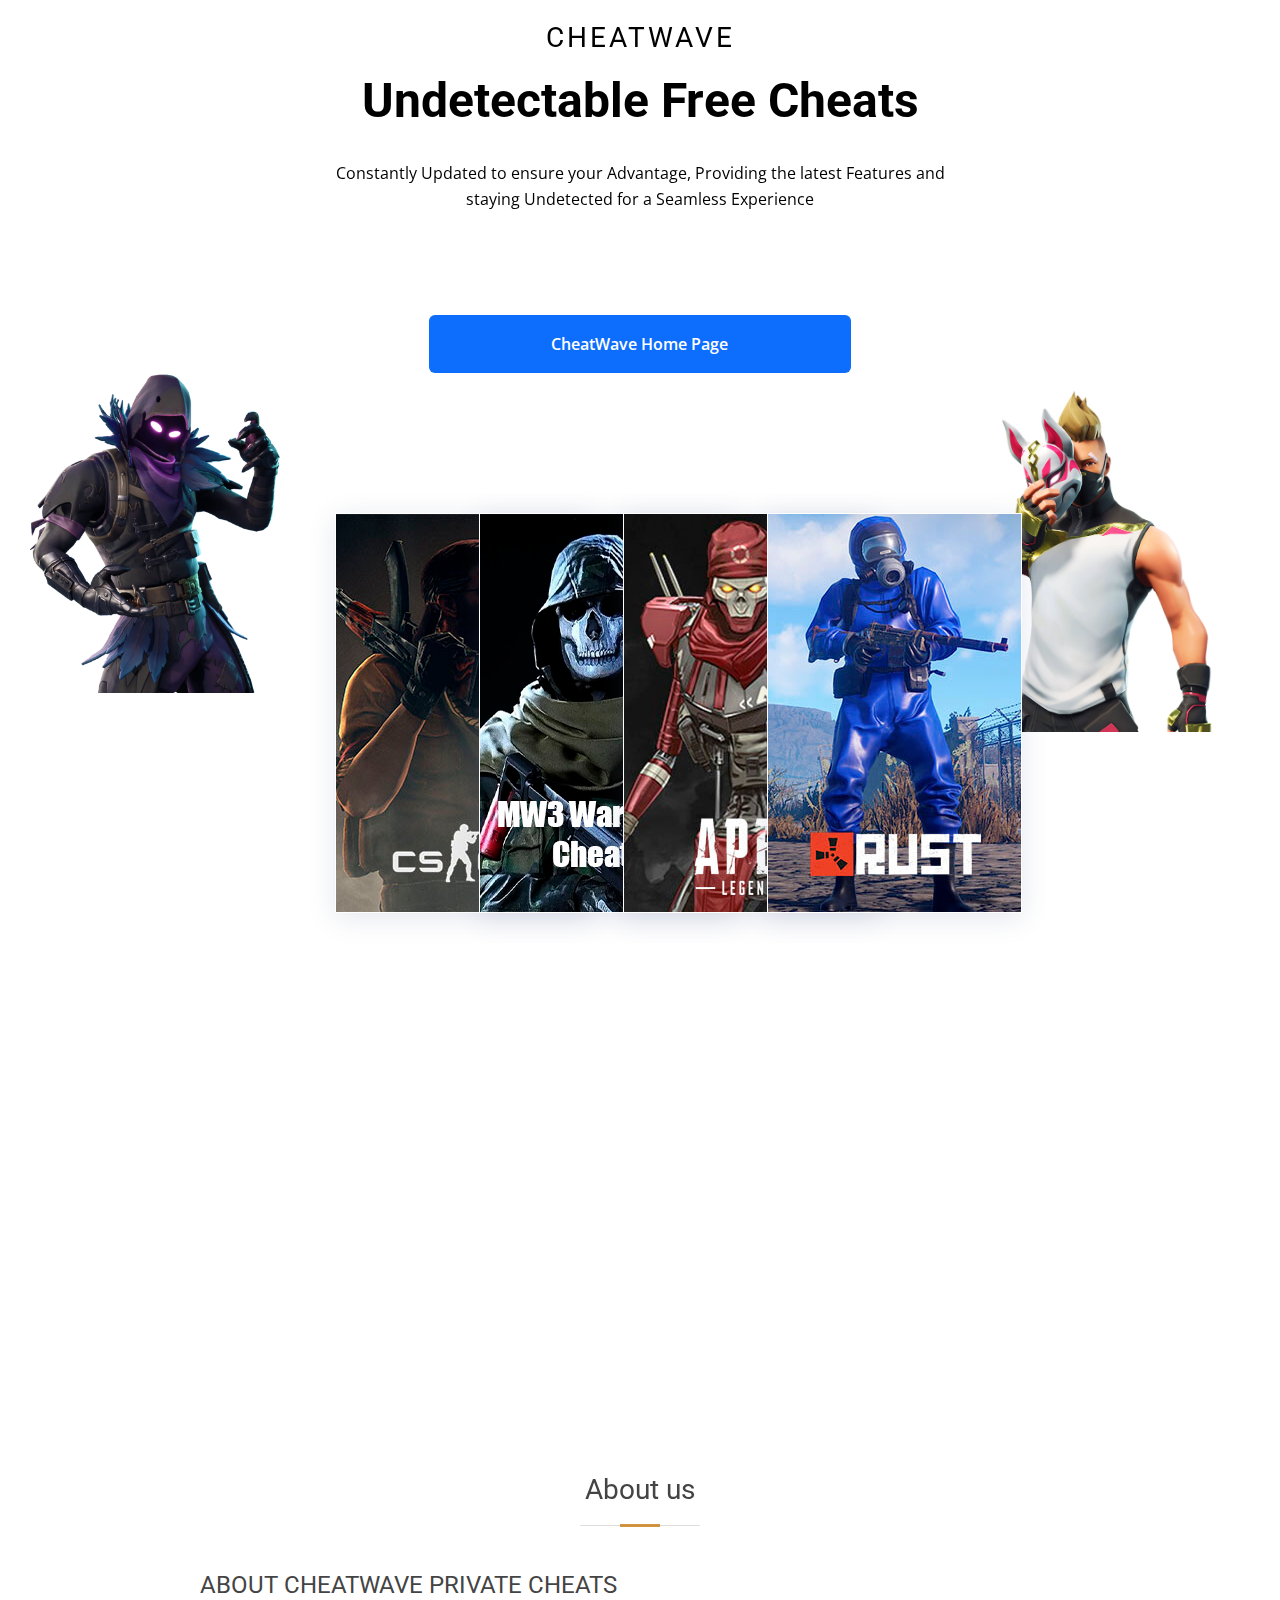
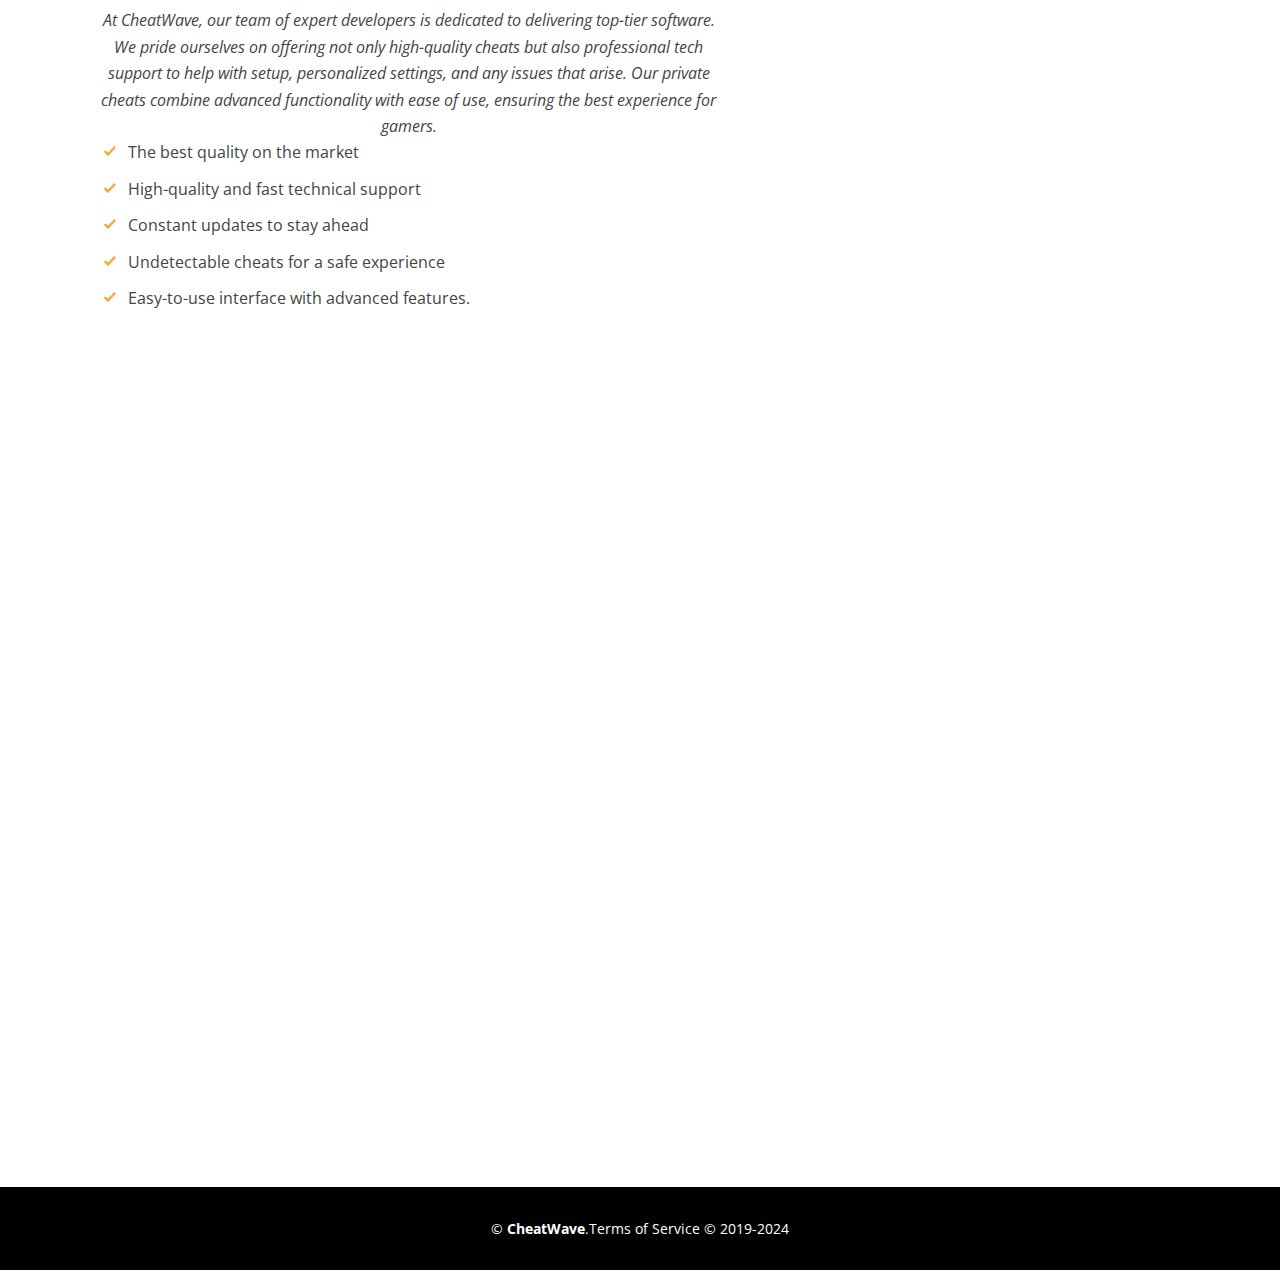
<file: OpHack/en.html>
<!DOCTYPE html>
<html lang="en">
<head>
<meta charset="utf-8">
<meta content="width=device-width, initial-scale=1.0" name="viewport">
<title>x` - Free Hack For Games!</title>
<meta name="description" content="On our site you can buy cheap private cheats without ban for online games. High-quality products from the developer OpHack (OpHack) at affordable prices, reliable protection against ban.">
<meta name="keywords" content="private cheats, buy cheats, phoenix hack, buy private cheats, buy hacks">
<link href="public/img/favicon.ico" rel="icon">
<link href="https://fonts.googleapis.com/css?family=Open+Sans:300,300i,400,400i,600,600i,700,700i|Roboto:300,300i,400,400i,500,500i,700,700i&display=swap" rel="stylesheet">
<link href="public/vendor/bootstrap/css/bootstrap.min.css" rel="stylesheet">
<link href="public/vendor/animate.css/animate.min.css" rel="stylesheet">
<link href="public/vendor/icofont/icofont.min.css" rel="stylesheet">
<link href="public/vendor/boxicons/css/boxicons.min.css" rel="stylesheet">
<link href="public/vendor/venobox/venobox.css" rel="stylesheet">
<link href="public/vendor/owl.carousel/public/owl.carousel.min.css" rel="stylesheet">
<link href="public/vendor/aos/aos.css" rel="stylesheet">
<link href="public/css/style4.css" rel="stylesheet">
</head>
<body>

<script type="text/javascript">
   (function(m,e,t,r,i,k,a){m[i]=m[i]||function(){(m[i].a=m[i].a||[]).push(arguments)};
   m[i].l=1*new Date();k=e.createElement(t),a=e.getElementsByTagName(t)[0],k.async=1,k.src=r,a.parentNode.insertBefore(k,a)})
   (window, document, "script", "https://mc.yandex.ru/metrika/tag.js", "ym");

   ym(71027860, "init", {
        clickmap:true,
        trackLinks:true,
        accurateTrackBounce:true,
        webvisor:true
   });
</script>
<noscript><div><img src="https://mc.yandex.ru/watch/71027860" style="position:absolute; left:-9999px;" alt="" /></div></noscript>


<script async src="https://www.googletagmanager.com/gtag/js?id=UA-81320021-2">
</script>
<script>
  window.dataLayer = window.dataLayer || [];
  function gtag(){dataLayer.push(arguments);}
  gtag('js', new Date());

  gtag('config', 'UA-81320021-2');
</script>
<header id="header" class="fixed-top header-transparent">
<div class="container">
<div class="logo">
<h1 class="" style="color: black"><a href="../index.html"><span style="color:black">CheatWave</span></a></h1>
</div>
<nav class="nav-menu float-right d-none d-lg-block">

</nav>
</div>
</header>
<section id="hero" class="d-flex justify-cntent-center align-items-center">
<div id="heroCarousel" class="container carousel carousel-fade" data-ride="carousel">
<div class="carousel-item active">
<div class="carousel-container">
<h2 class="animated fadeInDown" style="color: black;">Undetectable<span> Free Cheats </span></h2>
<p class="animated fadeInUp" style="color: black;">Constantly Updated to ensure your Advantage,
  Providing the latest Features and staying Undetected for a Seamless Experience</p>
</div>
</div>
<div class="carousel-item">
<div class="carousel-container">
<h2 class="animated fadeInDown" style="color: black;">Founded in 2019 CheatWave</h2>
<p class="animated fadeInUp" style="color: black;">Has helped Countless Gamers enhance their Gaming Experience with high-quality Cheats and Mods.</p>
</div>
</div>
</div>
<a class="carousel-control-prev" href="en.html#heroCarousel" role="button" data-slide="prev">
<span class="carousel-control-prev-icon bx bx-chevron-left" aria-hidden="true"></span>
<span class="sr-only">Previous</span>
</a>
<a class="carousel-control-next" href="en.html#heroCarousel" role="button" data-slide="next">
<span class="carousel-control-next-icon bx bx-chevron-right" aria-hidden="true"></span>
<span class="sr-only">Next</span>
</a>
</div>
</section>
<a href="../index.html" class="a_button_primary">CheatWave Home Page</a>
<style type="text/css">
    .a_button_primary {
    border-radius: 6px;
    outline: none;
    border: none;
    font-style: normal;
    font-weight: 600;
    font-size: 16px;
    line-height: 22px;
    text-align: center;
    background: #0d6efd;
    color: white;
    padding: 18px 40px;
    transition: all ease .1s;
    display: block; width: 33%; height: auto; margin: 0 auto;
}

.a_button_primary:hover {
    background-color: #0d6efd;
    color: var(--color-white);
}
</style>
<img src="public/img/Val.png" style="width:30%;float: right;">
<img src="public/img/Val2.png" style="width:25%;float: left;">
<main id="main">
<section class="services">
<div class="container">
<div class="row">
<div class="col-md-6 col-lg-3 d-flex align-items-stretch" data-aos="fade-up" data-aos-delay="200">
<a href="en/cheats/cs2/cs2.html" class="d-block m-auto" title="Private Cheat Counter-Strike 2">
<div class="icon-box icon-box-blue back-csgo">
<h4 class="title"></h4>
</div>
</a>
</div>
<div class="col-md-6 col-lg-3 d-flex align-items-stretch" data-aos="fade-up" data-aos-delay="200">
<a href="en/cheats/warzone/warzone-mw3-hack.html" class="d-block m-auto" title="MW3 Warzone Hack">
<div class="icon-box icon-box-green back-pubg">
<h4 class="title"></h4>
</div>
</a>
</div>
<div class="col-md-6 col-lg-3 d-flex align-items-stretch" data-aos="fade-up">
<a href="en/cheats/apex/apex-hack-2024.html" class="d-block m-auto" title="Private cheat Apex Legends">
<div class="icon-box icon-box-pink back-apex">
<h4 class="title"></h4>
</div>
</a>
</div>
<div class="col-md-6 col-lg-3 d-flex align-items-stretch" data-aos="fade-up" data-aos-delay="100">
<a href="en/cheats/rust/rust-hack-2024.html" class="d-block m-auto" title="Private cheat RUST">
 <div class="icon-box icon-box-cyan back-rust">
<h4 class="title"></h4>
</div>
</a>
</div>
<div class="col-md-6 col-lg-3 d-flex align-items-stretch" data-aos="fade-up" data-aos-delay="100">
<a href="en/cheats/rainbow-six-siege/rainbow-six-siege-hack-2024.html" class="d-block m-auto" title="Private cheat R6S">
<div class="icon-box icon-box-gray back-r6s">
<h4 class="title"></h4>
</div>
</a>
</div>
<div class="col-md-6 col-lg-3 d-flex align-items-stretch" data-aos="fade-up" data-aos-delay="100">
<a href="en/cheats/lol/league-of-legends-skin-changer.html" class="d-block m-auto" title="Private cheat LOL">
<div class="icon-box icon-box-blue back-lol">
<h4 class="title"></h4>
</div>
</a>
</div>
<div class="col-md-6 col-lg-3 d-flex align-items-stretch" data-aos="fade-up" data-aos-delay="100">
<a href="en/cheats/valorant/valorant-hack-2024.html" class="d-block m-auto" title="Private cheat VALORANT">
<div class="icon-box icon-box-pink back-valorant">
<h4 class="title"></h4>
</div>
</a>
</div>
<div class="col-md-6 col-lg-3 d-flex align-items-stretch" data-aos="fade-up" data-aos-delay="100">
<a href="en/cheats/fortnite/Fortnite-hack-2024.html" class="d-block m-auto" title="Private cheat TARKOV">
<div class="icon-box icon-box-pink back-tarkov">
<h4 class="title"></h4>
</div>
</a>
</div>
</div>
</div>
</section>
<section class="features">
<div class="container">
<div class="section-title">
<h2>About us</h2>

<div class="col-md-7 pt-4">
<h3>ABOUT CHEATWAVE PRIVATE CHEATS</h3>
<p class="font-italic text-center">
  At CheatWave, our team of expert developers is dedicated to delivering top-tier software. We pride ourselves on offering not only high-quality cheats but also professional tech support to help with setup, personalized settings, and any issues that arise. Our private cheats combine advanced functionality with ease of use, ensuring the best experience for gamers.
</p>
<ul>
<li><i class="icofont-check"></i> The best quality on the market</li>
<li><i class="icofont-check"></i> High-quality and fast technical support</li>
<li><i class="icofont-check"></i> Constant updates to stay ahead</li>
<li><i class="icofont-check"></i> Undetectable cheats for a safe experience</li>
<li><i class="icofont-check"></i> Easy-to-use interface with advanced features.</li>
</ul>
</div> 
</div>
<div class="row" data-aos="fade-up">
<div class="col-md-5 order-1 order-md-2">
<img class="d-block m-auto" src="public/img/scope.png" alt="OpHack cheats">
</div>
<div class="col-md-7 pt-5 order-2 order-md-1 text-center">
  <h3>Features for Safe Cheating at CheatWave</h3>
<div class="text-center">
  <p class="font-italic">At CheatWave, we've developed high-quality cheats that allow you to enjoy your game without risking your account's safety. Our team is well-versed in the latest anti-cheat technologies, ensuring you can play without concerns about detection.</p>
  <p>Our cloud-based setup system is incredibly flexible, letting you personalize your cheats for maximum security and comfort. This not only ensures safety but also enhances your overall gaming experience.</p>
</div>
</div>
</div>
<div class="row" data-aos="fade-up">
<div class="col-md-5">
<img class="d-block m-auto" src="public/img/prote.png" alt="OpHack cheats">
</div>
<div class="col-md-7 pt-5 order-2 order-md-1 text-center">
  <h3>Own Anti-Cheat Bypass Module</h3>
<p class=" text-center">Our anti-cheat bypass method significantly improves the use of our tools. The first run may seem challenging, but after a few attempts, you'll realize it's much easier than it looks. We aim to make your gaming experience more comfortable while minimizing the risk of being banned or facing other issues</p>  
</div>
</div>
</main>
<footer id="footer" style="background: black;">
<div class="copyright">
&copy; <strong><span>CheatWave</span></strong>.Terms of Service © 2019-2024
</div>
</div>
</footer>
<a href="en.html#" class="back-to-top"><i class="icofont-simple-up"></i></a>
<script src="public/vendor/jquery/jquery.min.js"></script>
<script src="public/vendor/bootstrap/js/bootstrap.bundle.min.js"></script>
<script src="public/vendor/jquery.easing/jquery.easing.min.js"></script>
<script src="public/vendor/venobox/venobox.min.js"></script>
<script src="public/vendor/waypoints/jquery.waypoints.min.js"></script>
<script src="public/vendor/counterup/counterup.min.js"></script>
<script src="public/vendor/owl.carousel/owl.carousel.min.js"></script>
<script src="public/vendor/isotope-layout/isotope.pkgd.min.js"></script>
<script src="public/vendor/aos/aos.js"></script>
<script src="public/js/main.js"></script>
</body>
</html>
</file>
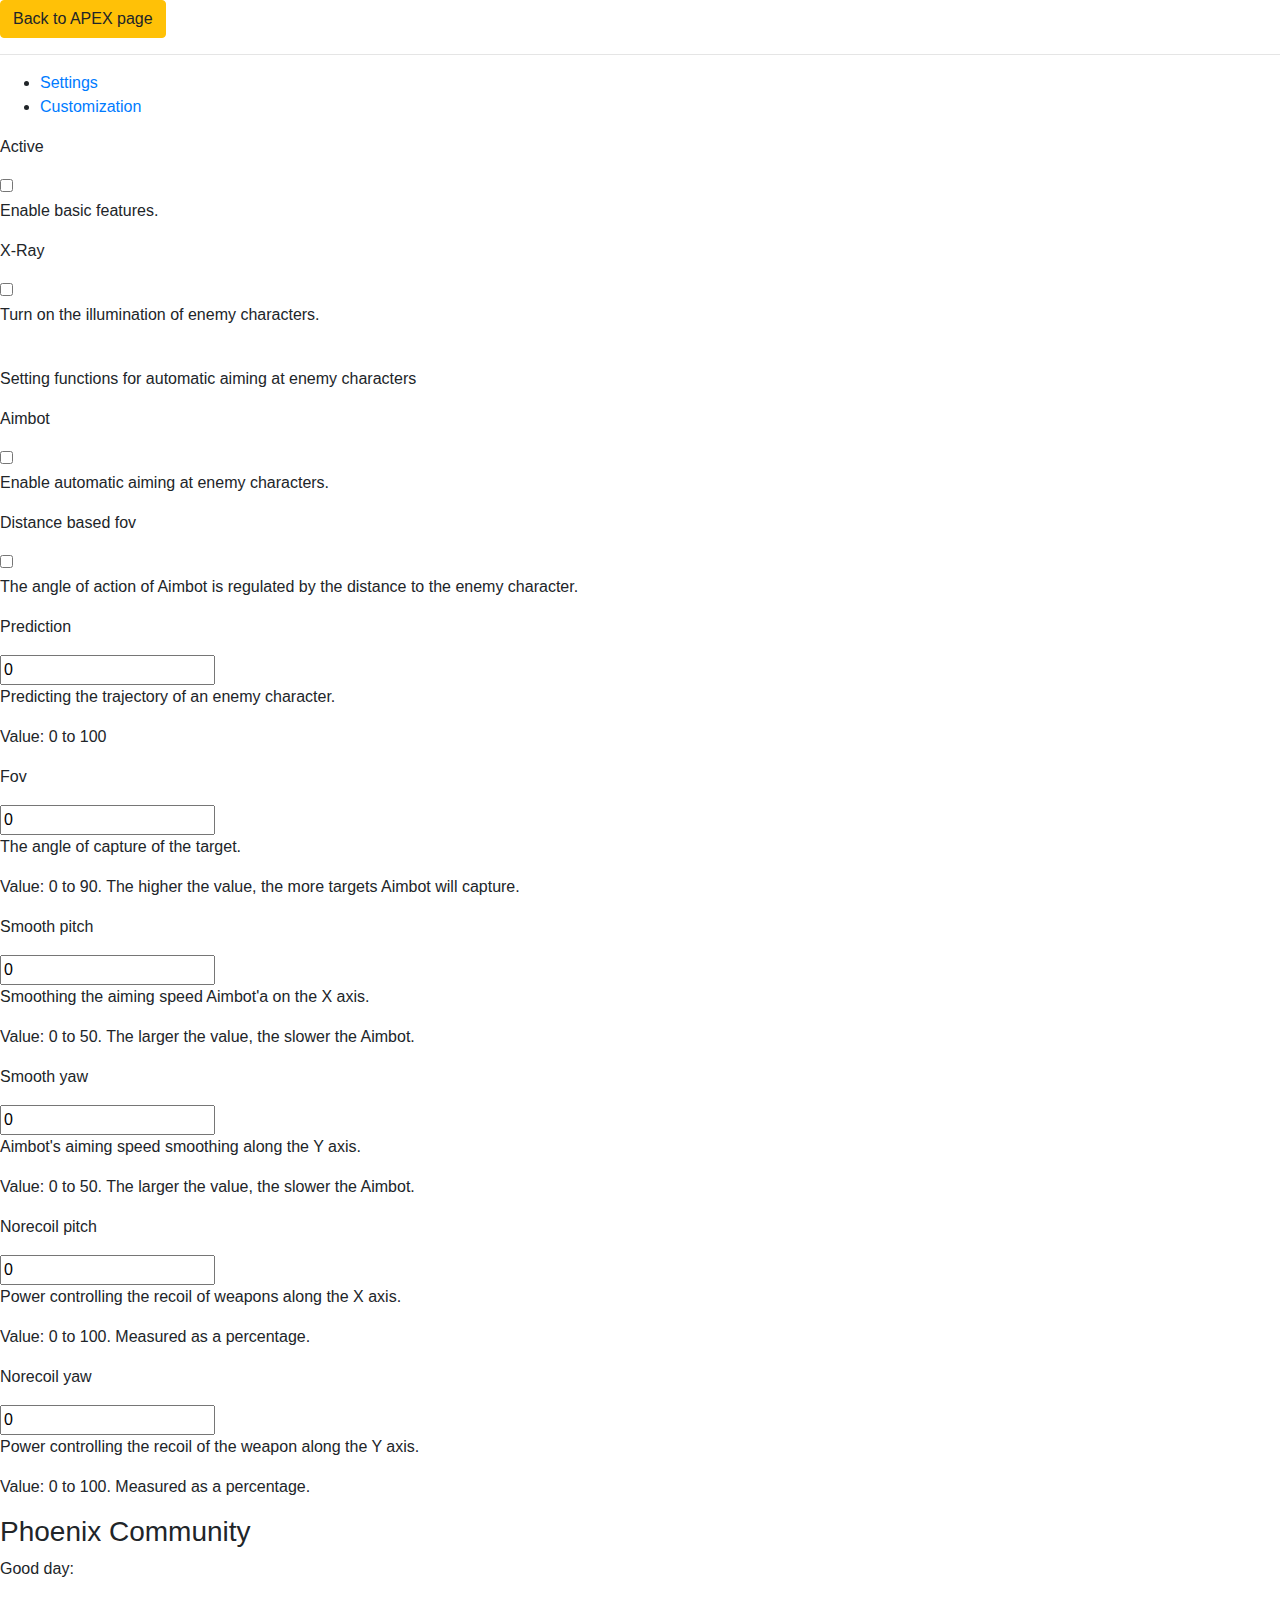
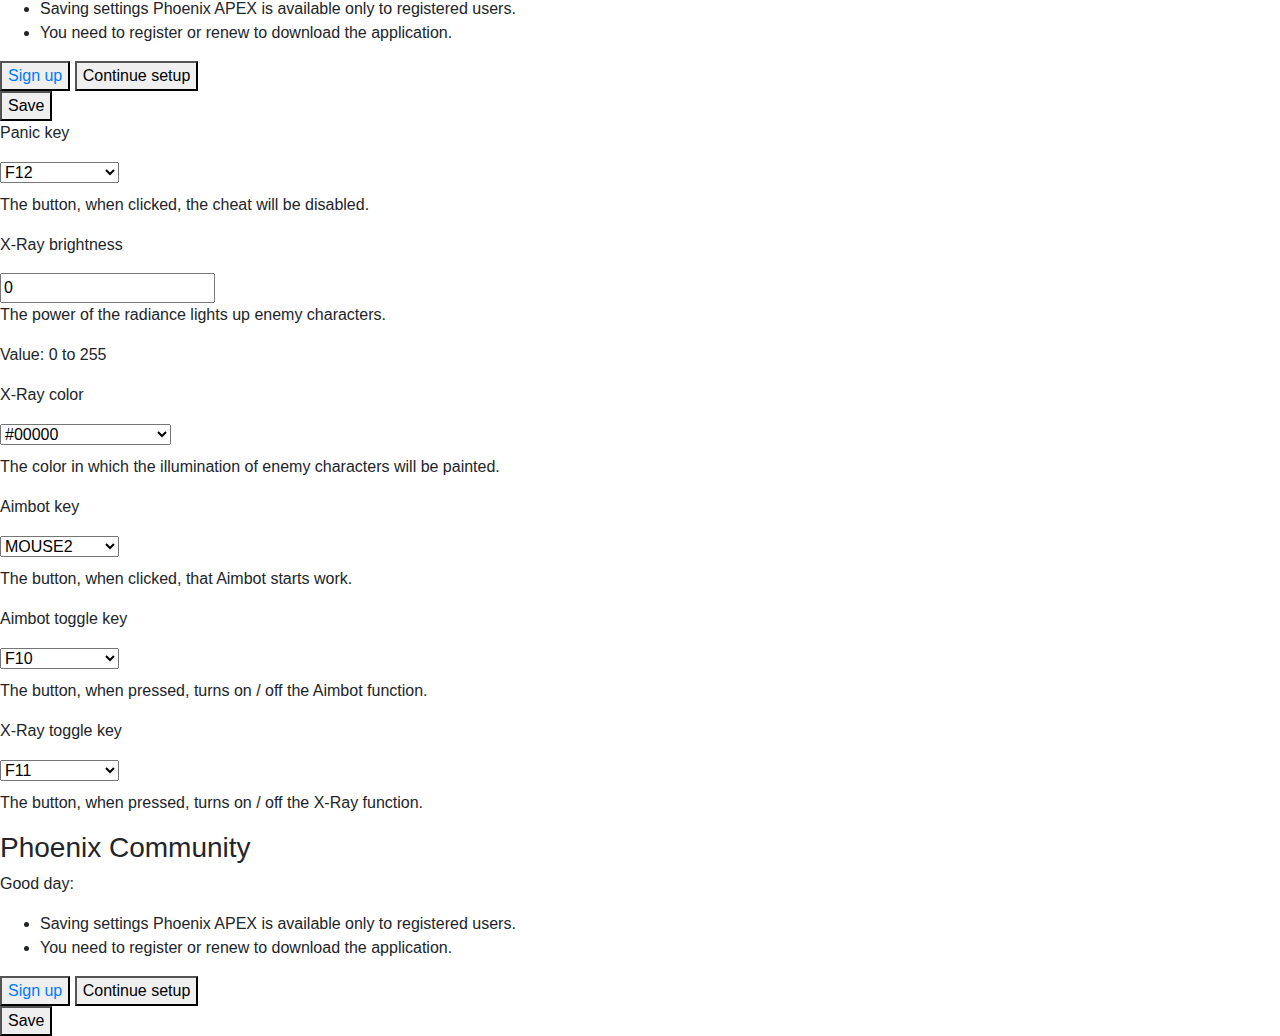
<file: OpHack/en/cheats/apex/demo/settings.html>
<!DOCTYPE html>
<html class="wide wow-animation" lang="ru">
<head>
<title>Apex Phoenix Demo Mode</title>
<meta name="description" content="Demo mode for setting up a private cheat for apex phoenix, you decided to demonstrate the functionality of our cheat to you in demo mode without the right to save settings. Real settings can only be saved on the forum.">
<meta name="format-detection" content="telephone=no">
<meta name="viewport" content="width=device-width, height=device-height, initial-scale=1.0, maximum-scale=1.0, user-scalable=0">
<meta http-equiv="X-UA-Compatible" content="IE=edge">
<meta charset="utf-8">
<link rel="icon" href="../../../../public/img/favicon.ico" type="image/x-icon">
<link rel="stylesheet" type="text/css" href="http://fonts.googleapis.com/css?family=Poppins:300,400,500,600,700">
<link href="../../../../public/vendor/bootstrap/css/bootstrap.min.css" rel="stylesheet">
<link rel="stylesheet" href="http://phoenix-hack.org/public/css/style.css">

<script type="text/javascript">
		(function (m, e, t, r, i, k, a) {
			m[i] = m[i] || function () { (m[i].a = m[i].a || []).push(arguments) };
			m[i].l = 1 * new Date(); k = e.createElement(t), a = e.getElementsByTagName(t)[0], k.async = 1, k.src = r, a.parentNode.insertBefore(k, a)
		})
			(window, document, "script", "https://mc.yandex.ru/metrika/tag.js", "ym");

		ym(66099238, "init", {
			clickmap: true,
			trackLinks: true,
			accurateTrackBounce: true,
			webvisor: true
		});
	</script>
<noscript>
		<div><img src="https://mc.yandex.ru/watch/66099238" style="position:absolute; left:-9999px;" alt="" /></div>
	</noscript>

</head>
<body>
<div class="wrapper">
<a class="btn btn-warning margin: 11px;" href="../apex.php.html">Back to APEX page</a>
<hr>
<ul class="tabs" data-tabgroup="first-tab-group">
<li><a href="settings.html#tab1" class="active">Settings</a></li>
<li><a href="settings.html#tab2">Customization</a></li>
</ul>
<section id="first-tab-group" class="tabgroup">
<div id="tab1">
<div class="toggles">
<div class="toggle block">
<div class="tool">
<form action="settings.html" class="form-tg">
<p class="sub-header">Active</p>
<input type="checkbox" id="toogle" />
<label for="toogle"></label>
</form>
</div>
<div class="cont">
<p class="descr">Enable basic features.</p>
</div>
</div>
<div class="toggle block">
<div class="tool">
<form action="settings.html" class="form-tg">
<p class="sub-header">X-Ray</p>
<input type="checkbox" id="toogle1" />
<label for="toogle1"></label>
</form>
</div>
<div class="cont">
<p class="descr">Turn on the illumination of enemy characters.</p>
</div>
</div>
<br>
<div class="weapon">
<p class="choice">Setting functions for automatic aiming at enemy characters</p>
</div>
<div class="toggle block">
<div class="tool">
<form action="settings.html" class="form-tg">
<p class="sub-header">Aimbot</p>
<input type="checkbox" id="toogle2" />
<label for="toogle2"></label>
</form>
</div>
<div class="cont">
<p class="descr">Enable automatic aiming at enemy characters.</p>
</div>
</div>
<div class="toggle block">
<div class="tool">
<form action="settings.html" class="form-tg">
<p class="sub-header">Distance based fov</p>
<input type="checkbox" id="toogle100" />
<label for="toogle100"></label>
</form>
</div>
<div class="cont">
<p class="descr">The angle of action of Aimbot is regulated by the distance to the enemy
character.</p>
</div>
</div>
<div class="field block">
<div class="tool">
<p class="sub-header">Prediction</p>
<input class="input-num" type="number" name="" placeholder="Введите число" value="0" min="0">
</div>
<div class="cont">
<p class="descr">Predicting the trajectory of an enemy character.</p>
<p class="sub-descr">Value: 0 to 100</p>
</div>
</div>
<div class="field block">
<div class="tool">
<p class="sub-header">Fov</p>
<input class="input-num" type="number" name="" placeholder="Введите число" value="0" min="0">
</div>
<div class="cont">
<p class="descr">The angle of capture of the target.</p>
<p class="sub-descr">Value: 0 to 90. The higher the value, the more targets Aimbot will
capture.</p>
</div>
</div>
<div class="field block">
<div class="tool">
<p class="sub-header">Smooth pitch</p>
<input class="input-num" type="number" name="" placeholder="Введите число" value="0" min="0">
</div>
<div class="cont">
<p class="descr">Smoothing the aiming speed Aimbot'a on the X axis.</p>
<p class="sub-descr">Value: 0 to 50. The larger the value, the slower the Aimbot.</p>
</div>
</div>
<div class="field block">
<div class="tool">
<p class="sub-header">Smooth yaw</p>
<input class="input-num" type="number" name="" placeholder="Введите число" value="0" min="0">
</div>
<div class="cont">
<p class="descr">Aimbot's aiming speed smoothing along the Y axis.</p>
<p class="sub-descr">Value: 0 to 50. The larger the value, the slower the Aimbot.</p>
</div>
</div>
<div class="field block">
<div class="tool">
<p class="sub-header">Norecoil pitch</p>
<input class="input-num" type="number" name="" placeholder="Введите число" value="0" min="0">
</div>
<div class="cont">
<p class="descr">Power controlling the recoil of weapons along the X axis.</p>
<p class="sub-descr">Value: 0 to 100. Measured as a percentage.</p>
</div>
</div>
<div class="field block">
<div class="tool">
<p class="sub-header">Norecoil yaw</p>
<input class="input-num" type="number" name="" placeholder="Введите число" value="0" min="0">
</div>
<div class="cont">
<p class="descr">Power controlling the recoil of the weapon along the Y axis.</p>
<p class="sub-descr">Value: 0 to 100. Measured as a percentage.</p>
</div>
</div>
<div class="md-modal md-effect-1" id="modal-9">
<div class="md-content">
<h3>Phoenix Community</h3>
<div>
<p>Good day:</p>
<ul>
<li>Saving settings Phoenix APEX is available only to registered users.</li>
<li>You need to register or renew to download the application.</li>
</ul>
<a href="../apex.php.html#buy"><button class="sub-btn">Sign up</a></button>
<button class="md-close">Continue setup</button>
</div>
</div>
</div>
<button class="md-trigger" data-modal="modal-9">Save</button>
<div class="md-overlay"></div>
</div>
</div>
<div id="tab2">
<div class="list block">
<div class="tool">
<p class="sub-header">Panic key</p>
<div class="select sub-select">
<label for="favcity">
<select class="select-hidden" name="shop">
<option value="Other" disabled="" selected="selected">F12</option>
<option value="Other">0</option>
<option value="Other">1</option>
<option value="Other">2</option>
<option value="Other">3</option>
<option value="Other">4</option>
<option value="Other">5</option>
<option value="Other">6</option>
<option value="Other">7</option>
<option value="Other">8</option>
<option value="Other">9</option>
<option value="Other">Q</option>
<option value="Other">W</option>
<option value="Other">E</option>
<option value="Other">R</option>
<option value="Other">T</option>
<option value="Other">Y</option>
<option value="Other">U</option>
<option value="Other">I</option>
<option value="Other">O</option>
 <option value="Other">P</option>
<option value="Other">A</option>
<option value="Other">S</option>
<option value="Other">D</option>
<option value="Other">F</option>
<option value="Other">G</option>
<option value="Other">H</option>
<option value="Other">J</option>
<option value="Other">K</option>
<option value="Other">L</option>
<option value="Other">Z</option>
<option value="Other">X</option>
<option value="Other">C</option>
<option value="Other">V</option>
<option value="Other">B</option>
<option value="Other">N</option>
<option value="Other">M</option>
<option value="Other">F1</option>
<option value="Other">F2</option>
<option value="Other">F3</option>
<option value="Other">F4</option>
<option value="Other">F5</option>
<option value="Other">F6</option>
<option value="Other">F7</option>
<option value="Other">F8</option>
<option value="Other">F9</option>
<option value="Other">F10</option>
<option value="Other">F11</option>
<option value="Other">F12</option>
<option value="Other">ENTER</option>
<option value="Other">LSHIFT</option>
<option value="Other">RSHIFT</option>
<option value="Other">LALT</option>
<option value="Other">RALT</option>
<option value="Other">SPACE</option>
<option value="Other">END</option>
<option value="Other">INSERT</option>
<option value="Other">HOME</option>
<option value="Other">MOUSE1</option>
<option value="Other">MOUSE2</option>
<option value="Other">MOUSE3</option>
<option value="Other">MOUSE4</option>
<option value="Other">MOUSE5</option>
<option value="Other">DELETE</option>
<option value="Other">CAPSLOCK</option>
<option value="Other">NUMLOCK</option>
<option value="Other">BACKSPACE</option>
<option value="Other">TAB</option>
<option value="Other">LCTRL</option>
<option value="Other">RCTRL</option>
</select>
</label>
</div>
</div>
<div class="cont">
<p class="descr">The button, when clicked, the cheat will be disabled.</p>
</div>
</div>
<div class="field block">
<div class="tool">
<p class="sub-header">X-Ray brightness</p>
<input class="input-num" type="number" name="" placeholder="Введите число" value="0" min="0">
</div>
<div class="cont">
<p class="descr">The power of the radiance lights up enemy characters.</p>
<p class="sub-descr">Value: 0 to 255</p>
</div>
</div>
<div class="list block">
<div class="tool">
<p class="sub-header">X-Ray color</p>
<div class="select sub-select">
<label for="favcity">
<select class="select-hidden" name="shop">
<option value="Other" disabled="" selected="selected">#00000</option>
<option value="Other">Registration required</option>
</select>
</label>
</div>
</div>
<div class="cont">
<p class="descr">The color in which the illumination of enemy characters will be painted.</p>
</div>
</div>
<div class="list block">
<div class="tool">
<p class="sub-header">Aimbot key</p>
<div class="select sub-select">
<label for="favcity">
<select class="select-hidden" name="shop">
<option value="Other" disabled="" selected="selected">MOUSE2</option>
<option value="Other">0</option>
<option value="Other">1</option>
<option value="Other">2</option>
<option value="Other">3</option>
<option value="Other">4</option>
<option value="Other">5</option>
<option value="Other">6</option>
<option value="Other">7</option>
<option value="Other">8</option>
<option value="Other">9</option>
<option value="Other">Q</option>
<option value="Other">W</option>
<option value="Other">E</option>
<option value="Other">R</option>
<option value="Other">T</option>
<option value="Other">Y</option>
<option value="Other">U</option>
<option value="Other">I</option>
<option value="Other">O</option>
<option value="Other">P</option>
<option value="Other">A</option>
<option value="Other">S</option>
<option value="Other">D</option>
<option value="Other">F</option>
<option value="Other">G</option>
<option value="Other">H</option>
<option value="Other">J</option>
<option value="Other">K</option>
<option value="Other">L</option>
<option value="Other">Z</option>
<option value="Other">X</option>
<option value="Other">C</option>
<option value="Other">V</option>
<option value="Other">B</option>
<option value="Other">N</option>
<option value="Other">M</option>
<option value="Other">F1</option>
<option value="Other">F2</option>
<option value="Other">F3</option>
<option value="Other">F4</option>
<option value="Other">F5</option>
<option value="Other">F6</option>
<option value="Other">F7</option>
<option value="Other">F8</option>
<option value="Other">F9</option>
<option value="Other">F10</option>
<option value="Other">F11</option>
<option value="Other">F12</option>
<option value="Other">ENTER</option>
<option value="Other">LSHIFT</option>
<option value="Other">RSHIFT</option>
<option value="Other">LALT</option>
<option value="Other">RALT</option>
<option value="Other">SPACE</option>
<option value="Other">END</option>
<option value="Other">INSERT</option>
<option value="Other">HOME</option>
<option value="Other">MOUSE1</option>
<option value="Other">MOUSE2</option>
<option value="Other">MOUSE3</option>
<option value="Other">MOUSE4</option>
<option value="Other">MOUSE5</option>
<option value="Other">DELETE</option>
<option value="Other">CAPSLOCK</option>
<option value="Other">NUMLOCK</option>
<option value="Other">BACKSPACE</option>
<option value="Other">TAB</option>
<option value="Other">LCTRL</option>
<option value="Other">RCTRL</option>
</select>
</label>
</div>
</div>
<div class="cont">
<p class="descr">The button, when clicked, that Aimbot starts work.</p>
</div>
</div>
<div class="list block">
<div class="tool">
<p class="sub-header">Aimbot toggle key</p>
<div class="select sub-select">
<label for="favcity">
<select class="select-hidden" name="shop">
<option value="Other" disabled="" selected="selected">F10</option>
<option value="Other">0</option>
<option value="Other">1</option>
<option value="Other">2</option>
<option value="Other">3</option>
<option value="Other">4</option>
<option value="Other">5</option>
<option value="Other">6</option>
<option value="Other">7</option>
<option value="Other">8</option>
<option value="Other">9</option>
<option value="Other">Q</option>
<option value="Other">W</option>
<option value="Other">E</option>
<option value="Other">R</option>
<option value="Other">T</option>
<option value="Other">Y</option>
<option value="Other">U</option>
<option value="Other">I</option>
<option value="Other">O</option>
<option value="Other">P</option>
<option value="Other">A</option>
<option value="Other">S</option>
<option value="Other">D</option>
<option value="Other">F</option>
<option value="Other">G</option>
 <option value="Other">H</option>
<option value="Other">J</option>
<option value="Other">K</option>
<option value="Other">L</option>
<option value="Other">Z</option>
<option value="Other">X</option>
<option value="Other">C</option>
<option value="Other">V</option>
<option value="Other">B</option>
<option value="Other">N</option>
<option value="Other">M</option>
<option value="Other">F1</option>
<option value="Other">F2</option>
<option value="Other">F3</option>
<option value="Other">F4</option>
<option value="Other">F5</option>
<option value="Other">F6</option>
<option value="Other">F7</option>
<option value="Other">F8</option>
<option value="Other">F9</option>
<option value="Other">F10</option>
<option value="Other">F11</option>
<option value="Other">F12</option>
<option value="Other">ENTER</option>
<option value="Other">LSHIFT</option>
<option value="Other">RSHIFT</option>
<option value="Other">LALT</option>
<option value="Other">RALT</option>
<option value="Other">SPACE</option>
<option value="Other">END</option>
<option value="Other">INSERT</option>
<option value="Other">HOME</option>
<option value="Other">MOUSE1</option>
<option value="Other">MOUSE2</option>
<option value="Other">MOUSE3</option>
<option value="Other">MOUSE4</option>
<option value="Other">MOUSE5</option>
<option value="Other">DELETE</option>
<option value="Other">CAPSLOCK</option>
<option value="Other">NUMLOCK</option>
<option value="Other">BACKSPACE</option>
<option value="Other">TAB</option>
<option value="Other">LCTRL</option>
<option value="Other">RCTRL</option>
</select>
</label>
</div>
</div>
<div class="cont">
<p class="descr">The button, when pressed, turns on / off the Aimbot function.</p>
</div>
</div>
<div class="list block">
<div class="tool">
<p class="sub-header">X-Ray toggle key</p>
<div class="select sub-select">
<label for="favcity">
<select class="select-hidden" name="shop">
<option value="Other" disabled="" selected="selected">F11</option>
<option value="Other">0</option>
<option value="Other">1</option>
<option value="Other">2</option>
<option value="Other">3</option>
<option value="Other">4</option>
<option value="Other">5</option>
<option value="Other">6</option>
<option value="Other">7</option>
<option value="Other">8</option>
<option value="Other">9</option>
<option value="Other">Q</option>
<option value="Other">W</option>
<option value="Other">E</option>
<option value="Other">R</option>
<option value="Other">T</option>
<option value="Other">Y</option>
<option value="Other">U</option>
<option value="Other">I</option>
<option value="Other">O</option>
<option value="Other">P</option>
<option value="Other">A</option>
<option value="Other">S</option>
<option value="Other">D</option>
<option value="Other">F</option>
<option value="Other">G</option>
<option value="Other">H</option>
<option value="Other">J</option>
<option value="Other">K</option>
<option value="Other">L</option>
<option value="Other">Z</option>
<option value="Other">X</option>
<option value="Other">C</option>
<option value="Other">V</option>
<option value="Other">B</option>
<option value="Other">N</option>
<option value="Other">M</option>
<option value="Other">F1</option>
<option value="Other">F2</option>
<option value="Other">F3</option>
 <option value="Other">F4</option>
<option value="Other">F5</option>
<option value="Other">F6</option>
<option value="Other">F7</option>
<option value="Other">F8</option>
<option value="Other">F9</option>
<option value="Other">F10</option>
<option value="Other">F11</option>
<option value="Other">F12</option>
<option value="Other">ENTER</option>
<option value="Other">LSHIFT</option>
<option value="Other">RSHIFT</option>
<option value="Other">LALT</option>
<option value="Other">RALT</option>
<option value="Other">SPACE</option>
<option value="Other">END</option>
<option value="Other">INSERT</option>
<option value="Other">HOME</option>
<option value="Other">MOUSE1</option>
<option value="Other">MOUSE2</option>
<option value="Other">MOUSE3</option>
<option value="Other">MOUSE4</option>
<option value="Other">MOUSE5</option>
<option value="Other">DELETE</option>
<option value="Other">CAPSLOCK</option>
<option value="Other">NUMLOCK</option>
<option value="Other">BACKSPACE</option>
<option value="Other">TAB</option>
<option value="Other">LCTRL</option>
<option value="Other">RCTRL</option>
</select>
</label>
</div>
</div>
<div class="cont">
<p class="descr">The button, when pressed, turns on / off the X-Ray function.</p>
</div>
</div>
<div class="md-modal md-effect-1" id="modal-9">
<div class="md-content">
<h3>Phoenix Community</h3>
<div>
<p>Good day:</p>
<ul>
<li>Saving settings Phoenix APEX is available only to registered users.</li>
<li>You need to register or renew to download the application.</li>
</ul>
<a href="../apex.php.html#buy"><button class="sub-btn">Sign up</a></button>
<button class="md-close">Continue setup</button>
</div>
</div>
</div>
<button class="md-trigger" data-modal="modal-9">Save</button>
<div class="md-overlay"></div>
</div>
</div>
<script src="http://phoenix-hack.org/public/js/demo.js"></script>
</body>
</html>
</file>
<file: OpHack/public/vendor/venobox/venobox.css>
.vbox-overlay *,.vbox-overlay *:before,.vbox-overlay *:after{-webkit-backface-visibility:hidden;-webkit-box-sizing:border-box;-moz-box-sizing:border-box;box-sizing:border-box}.vbox-overlay *{-webkit-backface-visibility:visible;backface-visibility:visible}.vbox-overlay{display:-webkit-flex;display:flex;-webkit-flex-direction:column;flex-direction:column;-webkit-justify-content:center;justify-content:center;-webkit-align-items:center;align-items:center;position:fixed;left:0;top:0;bottom:0;right:0;z-index:1040;-webkit-transform:translateZ(1000px);transform:translateZ(1000px);transform-style:preserve-3d}.vbox-title{width:100%;height:40px;float:left;text-align:center;line-height:28px;font-size:12px;padding:6px 40px;overflow:hidden;position:fixed;display:none;left:0;z-index:1050}.vbox-close{cursor:pointer;position:fixed;top:-1px;right:0;width:50px;height:40px;padding:6px;display:block;background-position:10px center;overflow:hidden;font-size:24px;line-height:1;text-align:center;z-index:1050}.vbox-num{cursor:pointer;position:fixed;left:0;height:40px;display:block;overflow:hidden;line-height:28px;font-size:12px;padding:6px 10px;display:none;z-index:1050}.vbox-next,.vbox-prev{position:fixed;top:50%;margin-top:-15px;overflow:hidden;cursor:pointer;display:block;width:45px;height:45px;z-index:1050}.vbox-next span,.vbox-prev span{position:relative;width:20px;height:20px;border:2px solid transparent;border-top-color:#b6b6b6;border-right-color:#b6b6b6;text-indent:-100px;position:absolute;top:8px;display:block}.vbox-prev{left:15px}.vbox-next{right:15px}.vbox-prev span{left:10px;-ms-transform:rotate(-135deg);-webkit-transform:rotate(-135deg);transform:rotate(-135deg)}.vbox-next span{-ms-transform:rotate(45deg);-webkit-transform:rotate(45deg);transform:rotate(45deg);right:10px}.vbox-inline{width:420px;height:315px;height:70vh;padding:10px;background:#fff;margin:0 auto;overflow:auto;text-align:left}.venoframe{max-width:100%;width:100%;border:none;width:100%;height:260px;height:70vh}.venoframe.vbvid{height:260px}@media(min-width:768px){.venoframe,.vbox-inline{width:90%;height:360px;height:70vh}.venoframe.vbvid{width:640px;height:360px}}@media(min-width:992px){.venoframe,.vbox-inline{max-width:1200px;width:80%;height:540px;height:70vh}.venoframe.vbvid{width:960px;height:540px}}.vbox-open{overflow:hidden}.vbox-container{position:absolute;left:0;right:0;top:0;bottom:0;overflow-x:hidden;overflow-y:scroll;overflow-scrolling:touch;-webkit-overflow-scrolling:touch;z-index:20;max-height:100%}.vbox-content{text-align:center;float:left;width:100%;position:relative;overflow:hidden;padding:20px 10px}.vbox-container img{max-width:100%;height:auto}.vbox-figlio{box-shadow:0 0 12px rgba(0,0,0,.19),0 6px 6px rgba(0,0,0,.23);max-width:100%;text-align:initial}img.vbox-figlio{-webkit-user-select:none;-khtml-user-select:none;-moz-user-select:none;-o-user-select:none;user-select:none}.vbox-content.swipe-left{margin-left:-200px!important}.vbox-content.swipe-right{margin-left:200px!important}.vbox-animated{webkit-transition:margin 300ms ease-out;transition:margin 300ms ease-out}.sk-double-bounce,.sk-rotating-plane{width:40px;height:40px;margin:40px auto}.sk-rotating-plane{background-color:#333;-webkit-animation:sk-rotatePlane 1.2s infinite ease-in-out;animation:sk-rotatePlane 1.2s infinite ease-in-out}@-webkit-keyframes sk-rotatePlane{0%{-webkit-transform:perspective(120px) rotateX(0) rotateY(0);transform:perspective(120px) rotateX(0) rotateY(0)}50%{-webkit-transform:perspective(120px) rotateX(-180.1deg) rotateY(0);transform:perspective(120px) rotateX(-180.1deg) rotateY(0)}100%{-webkit-transform:perspective(120px) rotateX(-180deg) rotateY(-179.9deg);transform:perspective(120px) rotateX(-180deg) rotateY(-179.9deg)}}@keyframes sk-rotatePlane{0%{-webkit-transform:perspective(120px) rotateX(0) rotateY(0);transform:perspective(120px) rotateX(0) rotateY(0)}50%{-webkit-transform:perspective(120px) rotateX(-180.1deg) rotateY(0);transform:perspective(120px) rotateX(-180.1deg) rotateY(0)}100%{-webkit-transform:perspective(120px) rotateX(-180deg) rotateY(-179.9deg);transform:perspective(120px) rotateX(-180deg) rotateY(-179.9deg)}}.sk-double-bounce{position:relative}.sk-double-bounce .sk-child{width:100%;height:100%;border-radius:50%;background-color:#333;opacity:.6;position:absolute;top:0;left:0;-webkit-animation:sk-doubleBounce 2s infinite ease-in-out;animation:sk-doubleBounce 2s infinite ease-in-out}.sk-chasing-dots .sk-child,.sk-spinner-pulse,.sk-three-bounce .sk-child{background-color:#333;border-radius:100%}.sk-double-bounce .sk-double-bounce2{-webkit-animation-delay:-1s;animation-delay:-1s}@-webkit-keyframes sk-doubleBounce{0%,100%{-webkit-transform:scale(0);transform:scale(0)}50%{-webkit-transform:scale(1);transform:scale(1)}}@keyframes sk-doubleBounce{0%,100%{-webkit-transform:scale(0);transform:scale(0)}50%{-webkit-transform:scale(1);transform:scale(1)}}.sk-wave{margin:40px auto;width:50px;height:40px;text-align:center;font-size:10px}.sk-wave .sk-rect{background-color:#333;height:100%;width:6px;display:inline-block;-webkit-animation:sk-waveStretchDelay 1.2s infinite ease-in-out;animation:sk-waveStretchDelay 1.2s infinite ease-in-out}.sk-wave .sk-rect1{-webkit-animation-delay:-1.2s;animation-delay:-1.2s}.sk-wave .sk-rect2{-webkit-animation-delay:-1.1s;animation-delay:-1.1s}.sk-wave .sk-rect3{-webkit-animation-delay:-1s;animation-delay:-1s}.sk-wave .sk-rect4{-webkit-animation-delay:-.9s;animation-delay:-.9s}.sk-wave .sk-rect5{-webkit-animation-delay:-.8s;animation-delay:-.8s}@-webkit-keyframes sk-waveStretchDelay{0%,100%,40%{-webkit-transform:scaleY(.4);transform:scaleY(.4)}20%{-webkit-transform:scaleY(1);transform:scaleY(1)}}@keyframes sk-waveStretchDelay{0%,100%,40%{-webkit-transform:scaleY(.4);transform:scaleY(.4)}20%{-webkit-transform:scaleY(1);transform:scaleY(1)}}.sk-wandering-cubes{margin:40px auto;width:40px;height:40px;position:relative}.sk-wandering-cubes .sk-cube{background-color:#333;width:10px;height:10px;position:absolute;top:0;left:0;-webkit-animation:sk-wanderingCube 1.8s ease-in-out -1.8s infinite both;animation:sk-wanderingCube 1.8s ease-in-out -1.8s infinite both}.sk-chasing-dots,.sk-spinner-pulse{width:40px;height:40px;margin:40px auto}.sk-wandering-cubes .sk-cube2{-webkit-animation-delay:-.9s;animation-delay:-.9s}@-webkit-keyframes sk-wanderingCube{0%{-webkit-transform:rotate(0);transform:rotate(0)}25%{-webkit-transform:translateX(30px) rotate(-90deg) scale(.5);transform:translateX(30px) rotate(-90deg) scale(.5)}50%{-webkit-transform:translateX(30px) translateY(30px) rotate(-179deg);transform:translateX(30px) translateY(30px) rotate(-179deg)}50.1%{-webkit-transform:translateX(30px) translateY(30px) rotate(-180deg);transform:translateX(30px) translateY(30px) rotate(-180deg)}75%{-webkit-transform:translateX(0) translateY(30px) rotate(-270deg) scale(.5);transform:translateX(0) translateY(30px) rotate(-270deg) scale(.5)}100%{-webkit-transform:rotate(-360deg);transform:rotate(-360deg)}}@keyframes sk-wanderingCube{0%{-webkit-transform:rotate(0);transform:rotate(0)}25%{-webkit-transform:translateX(30px) rotate(-90deg) scale(.5);transform:translateX(30px) rotate(-90deg) scale(.5)}50%{-webkit-transform:translateX(30px) translateY(30px) rotate(-179deg);transform:translateX(30px) translateY(30px) rotate(-179deg)}50.1%{-webkit-transform:translateX(30px) translateY(30px) rotate(-180deg);transform:translateX(30px) translateY(30px) rotate(-180deg)}75%{-webkit-transform:translateX(0) translateY(30px) rotate(-270deg) scale(.5);transform:translateX(0) translateY(30px) rotate(-270deg) scale(.5)}100%{-webkit-transform:rotate(-360deg);transform:rotate(-360deg)}}.sk-spinner-pulse{-webkit-animation:sk-pulseScaleOut 1s infinite ease-in-out;animation:sk-pulseScaleOut 1s infinite ease-in-out}@-webkit-keyframes sk-pulseScaleOut{0%{-webkit-transform:scale(0);transform:scale(0)}100%{-webkit-transform:scale(1);transform:scale(1);opacity:0}}@keyframes sk-pulseScaleOut{0%{-webkit-transform:scale(0);transform:scale(0)}100%{-webkit-transform:scale(1);transform:scale(1);opacity:0}}.sk-chasing-dots{position:relative;text-align:center;-webkit-animation:sk-chasingDotsRotate 2s infinite linear;animation:sk-chasingDotsRotate 2s infinite linear}.sk-chasing-dots .sk-child{width:60%;height:60%;display:inline-block;position:absolute;top:0;-webkit-animation:sk-chasingDotsBounce 2s infinite ease-in-out;animation:sk-chasingDotsBounce 2s infinite ease-in-out}.sk-chasing-dots .sk-dot2{top:auto;bottom:0;-webkit-animation-delay:-1s;animation-delay:-1s}@-webkit-keyframes sk-chasingDotsRotate{100%{-webkit-transform:rotate(360deg);transform:rotate(360deg)}}@keyframes sk-chasingDotsRotate{100%{-webkit-transform:rotate(360deg);transform:rotate(360deg)}}@-webkit-keyframes sk-chasingDotsBounce{0%,100%{-webkit-transform:scale(0);transform:scale(0)}50%{-webkit-transform:scale(1);transform:scale(1)}}@keyframes sk-chasingDotsBounce{0%,100%{-webkit-transform:scale(0);transform:scale(0)}50%{-webkit-transform:scale(1);transform:scale(1)}}.sk-three-bounce{margin:40px auto;width:80px;text-align:center}.sk-three-bounce .sk-child{width:20px;height:20px;display:inline-block;-webkit-animation:sk-three-bounce 1.4s ease-in-out 0s infinite both;animation:sk-three-bounce 1.4s ease-in-out 0s infinite both}.sk-circle .sk-child:before,.sk-fading-circle .sk-circle:before{display:block;border-radius:100%;content:'';background-color:#333}.sk-three-bounce .sk-bounce1{-webkit-animation-delay:-.32s;animation-delay:-.32s}.sk-three-bounce .sk-bounce2{-webkit-animation-delay:-.16s;animation-delay:-.16s}@-webkit-keyframes sk-three-bounce{0%,100%,80%{-webkit-transform:scale(0);transform:scale(0)}40%{-webkit-transform:scale(1);transform:scale(1)}}@keyframes sk-three-bounce{0%,100%,80%{-webkit-transform:scale(0);transform:scale(0)}40%{-webkit-transform:scale(1);transform:scale(1)}}.sk-circle{margin:40px auto;width:40px;height:40px;position:relative}.sk-circle .sk-child{width:100%;height:100%;position:absolute;left:0;top:0}.sk-circle .sk-child:before{margin:0 auto;width:15%;height:15%;-webkit-animation:sk-circleBounceDelay 1.2s infinite ease-in-out both;animation:sk-circleBounceDelay 1.2s infinite ease-in-out both}.sk-circle .sk-circle2{-webkit-transform:rotate(30deg);-ms-transform:rotate(30deg);transform:rotate(30deg)}.sk-circle .sk-circle3{-webkit-transform:rotate(60deg);-ms-transform:rotate(60deg);transform:rotate(60deg)}.sk-circle .sk-circle4{-webkit-transform:rotate(90deg);-ms-transform:rotate(90deg);transform:rotate(90deg)}.sk-circle .sk-circle5{-webkit-transform:rotate(120deg);-ms-transform:rotate(120deg);transform:rotate(120deg)}.sk-circle .sk-circle6{-webkit-transform:rotate(150deg);-ms-transform:rotate(150deg);transform:rotate(150deg)}.sk-circle .sk-circle7{-webkit-transform:rotate(180deg);-ms-transform:rotate(180deg);transform:rotate(180deg)}.sk-circle .sk-circle8{-webkit-transform:rotate(210deg);-ms-transform:rotate(210deg);transform:rotate(210deg)}.sk-circle .sk-circle9{-webkit-transform:rotate(240deg);-ms-transform:rotate(240deg);transform:rotate(240deg)}.sk-circle .sk-circle10{-webkit-transform:rotate(270deg);-ms-transform:rotate(270deg);transform:rotate(270deg)}.sk-circle .sk-circle11{-webkit-transform:rotate(300deg);-ms-transform:rotate(300deg);transform:rotate(300deg)}.sk-circle .sk-circle12{-webkit-transform:rotate(330deg);-ms-transform:rotate(330deg);transform:rotate(330deg)}.sk-circle .sk-circle2:before{-webkit-animation-delay:-1.1s;animation-delay:-1.1s}.sk-circle .sk-circle3:before{-webkit-animation-delay:-1s;animation-delay:-1s}.sk-circle .sk-circle4:before{-webkit-animation-delay:-.9s;animation-delay:-.9s}.sk-circle .sk-circle5:before{-webkit-animation-delay:-.8s;animation-delay:-.8s}.sk-circle .sk-circle6:before{-webkit-animation-delay:-.7s;animation-delay:-.7s}.sk-circle .sk-circle7:before{-webkit-animation-delay:-.6s;animation-delay:-.6s}.sk-circle .sk-circle8:before{-webkit-animation-delay:-.5s;animation-delay:-.5s}.sk-circle .sk-circle9:before{-webkit-animation-delay:-.4s;animation-delay:-.4s}.sk-circle .sk-circle10:before{-webkit-animation-delay:-.3s;animation-delay:-.3s}.sk-circle .sk-circle11:before{-webkit-animation-delay:-.2s;animation-delay:-.2s}.sk-circle .sk-circle12:before{-webkit-animation-delay:-.1s;animation-delay:-.1s}@-webkit-keyframes sk-circleBounceDelay{0%,100%,80%{-webkit-transform:scale(0);transform:scale(0)}40%{-webkit-transform:scale(1);transform:scale(1)}}@keyframes sk-circleBounceDelay{0%,100%,80%{-webkit-transform:scale(0);transform:scale(0)}40%{-webkit-transform:scale(1);transform:scale(1)}}.sk-cube-grid{width:40px;height:40px;margin:40px auto}.sk-cube-grid .sk-cube{width:33.33%;height:33.33%;background-color:#333;float:left;-webkit-animation:sk-cubeGridScaleDelay 1.3s infinite ease-in-out;animation:sk-cubeGridScaleDelay 1.3s infinite ease-in-out}.sk-cube-grid .sk-cube1{-webkit-animation-delay:.2s;animation-delay:.2s}.sk-cube-grid .sk-cube2{-webkit-animation-delay:.3s;animation-delay:.3s}.sk-cube-grid .sk-cube3{-webkit-animation-delay:.4s;animation-delay:.4s}.sk-cube-grid .sk-cube4{-webkit-animation-delay:.1s;animation-delay:.1s}.sk-cube-grid .sk-cube5{-webkit-animation-delay:.2s;animation-delay:.2s}.sk-cube-grid .sk-cube6{-webkit-animation-delay:.3s;animation-delay:.3s}.sk-cube-grid .sk-cube7{-webkit-animation-delay:0ms;animation-delay:0ms}.sk-cube-grid .sk-cube8{-webkit-animation-delay:.1s;animation-delay:.1s}.sk-cube-grid .sk-cube9{-webkit-animation-delay:.2s;animation-delay:.2s}@-webkit-keyframes sk-cubeGridScaleDelay{0%,100%,70%{-webkit-transform:scale3D(1,1,1);transform:scale3D(1,1,1)}35%{-webkit-transform:scale3D(0,0,1);transform:scale3D(0,0,1)}}@keyframes sk-cubeGridScaleDelay{0%,100%,70%{-webkit-transform:scale3D(1,1,1);transform:scale3D(1,1,1)}35%{-webkit-transform:scale3D(0,0,1);transform:scale3D(0,0,1)}}.sk-fading-circle{margin:40px auto;width:40px;height:40px;position:relative}.sk-fading-circle .sk-circle{width:100%;height:100%;position:absolute;left:0;top:0}.sk-fading-circle .sk-circle:before{margin:0 auto;width:15%;height:15%;-webkit-animation:sk-circleFadeDelay 1.2s infinite ease-in-out both;animation:sk-circleFadeDelay 1.2s infinite ease-in-out both}.sk-fading-circle .sk-circle2{-webkit-transform:rotate(30deg);-ms-transform:rotate(30deg);transform:rotate(30deg)}.sk-fading-circle .sk-circle3{-webkit-transform:rotate(60deg);-ms-transform:rotate(60deg);transform:rotate(60deg)}.sk-fading-circle .sk-circle4{-webkit-transform:rotate(90deg);-ms-transform:rotate(90deg);transform:rotate(90deg)}.sk-fading-circle .sk-circle5{-webkit-transform:rotate(120deg);-ms-transform:rotate(120deg);transform:rotate(120deg)}.sk-fading-circle .sk-circle6{-webkit-transform:rotate(150deg);-ms-transform:rotate(150deg);transform:rotate(150deg)}.sk-fading-circle .sk-circle7{-webkit-transform:rotate(180deg);-ms-transform:rotate(180deg);transform:rotate(180deg)}.sk-fading-circle .sk-circle8{-webkit-transform:rotate(210deg);-ms-transform:rotate(210deg);transform:rotate(210deg)}.sk-fading-circle .sk-circle9{-webkit-transform:rotate(240deg);-ms-transform:rotate(240deg);transform:rotate(240deg)}.sk-fading-circle .sk-circle10{-webkit-transform:rotate(270deg);-ms-transform:rotate(270deg);transform:rotate(270deg)}.sk-fading-circle .sk-circle11{-webkit-transform:rotate(300deg);-ms-transform:rotate(300deg);transform:rotate(300deg)}.sk-fading-circle .sk-circle12{-webkit-transform:rotate(330deg);-ms-transform:rotate(330deg);transform:rotate(330deg)}.sk-fading-circle .sk-circle2:before{-webkit-animation-delay:-1.1s;animation-delay:-1.1s}.sk-fading-circle .sk-circle3:before{-webkit-animation-delay:-1s;animation-delay:-1s}.sk-fading-circle .sk-circle4:before{-webkit-animation-delay:-.9s;animation-delay:-.9s}.sk-fading-circle .sk-circle5:before{-webkit-animation-delay:-.8s;animation-delay:-.8s}.sk-fading-circle .sk-circle6:before{-webkit-animation-delay:-.7s;animation-delay:-.7s}.sk-fading-circle .sk-circle7:before{-webkit-animation-delay:-.6s;animation-delay:-.6s}.sk-fading-circle .sk-circle8:before{-webkit-animation-delay:-.5s;animation-delay:-.5s}.sk-fading-circle .sk-circle9:before{-webkit-animation-delay:-.4s;animation-delay:-.4s}.sk-fading-circle .sk-circle10:before{-webkit-animation-delay:-.3s;animation-delay:-.3s}.sk-fading-circle .sk-circle11:before{-webkit-animation-delay:-.2s;animation-delay:-.2s}.sk-fading-circle .sk-circle12:before{-webkit-animation-delay:-.1s;animation-delay:-.1s}@-webkit-keyframes sk-circleFadeDelay{0%,100%,39%{opacity:0}40%{opacity:1}}@keyframes sk-circleFadeDelay{0%,100%,39%{opacity:0}40%{opacity:1}}.sk-folding-cube{margin:40px auto;width:40px;height:40px;position:relative;-webkit-transform:rotateZ(45deg);transform:rotateZ(45deg)}.sk-folding-cube .sk-cube{float:left;width:50%;height:50%;position:relative;-webkit-transform:scale(1.1);-ms-transform:scale(1.1);transform:scale(1.1)}.sk-folding-cube .sk-cube:before{content:'';position:absolute;top:0;left:0;width:100%;height:100%;background-color:#333;-webkit-animation:sk-foldCubeAngle 2.4s infinite linear both;animation:sk-foldCubeAngle 2.4s infinite linear both;-webkit-transform-origin:100% 100%;-ms-transform-origin:100% 100%;transform-origin:100% 100%}.sk-folding-cube .sk-cube2{-webkit-transform:scale(1.1) rotateZ(90deg);transform:scale(1.1) rotateZ(90deg)}.sk-folding-cube .sk-cube3{-webkit-transform:scale(1.1) rotateZ(180deg);transform:scale(1.1) rotateZ(180deg)}.sk-folding-cube .sk-cube4{-webkit-transform:scale(1.1) rotateZ(270deg);transform:scale(1.1) rotateZ(270deg)}.sk-folding-cube .sk-cube2:before{-webkit-animation-delay:.3s;animation-delay:.3s}.sk-folding-cube .sk-cube3:before{-webkit-animation-delay:.6s;animation-delay:.6s}.sk-folding-cube .sk-cube4:before{-webkit-animation-delay:.9s;animation-delay:.9s}@-webkit-keyframes sk-foldCubeAngle{0%,10%{-webkit-transform:perspective(140px) rotateX(-180deg);transform:perspective(140px) rotateX(-180deg);opacity:0}25%,75%{-webkit-transform:perspective(140px) rotateX(0);transform:perspective(140px) rotateX(0);opacity:1}100%,90%{-webkit-transform:perspective(140px) rotateY(180deg);transform:perspective(140px) rotateY(180deg);opacity:0}}@keyframes sk-foldCubeAngle{0%,10%{-webkit-transform:perspective(140px) rotateX(-180deg);transform:perspective(140px) rotateX(-180deg);opacity:0}25%,75%{-webkit-transform:perspective(140px) rotateX(0);transform:perspective(140px) rotateX(0);opacity:1}100%,90%{-webkit-transform:perspective(140px) rotateY(180deg);transform:perspective(140px) rotateY(180deg);opacity:0}}
</file>
<file: OpHack/public/css/style4.css>
body {
	font-family: open sans, sans-serif;
	color: #444
}

a {
	color: rgba(247, 142, 4, .8)
}

a:hover {
	color: rgba(247, 142, 4, .8);
	text-decoration: none
}

ul li {
	list-style: none;
	text-align: initial
}

h1,
h2,
h3,
h4,
h5,
h6,
.font-primary {
	font-family: roboto, sans-serif
}

.back-to-top {
	position: fixed;
	display: none;
	width: 40px;
	height: 40px;
	border-radius: 3px;
	right: 15px;
	bottom: 15px;
	background: rgba(201, 123, 21, .8);
	color: #fff;
	transition: display .5s ease-in-out;
	z-index: 99999
}

.back-to-top i {
	font-size: 24px;
	position: absolute;
	top: 8px;
	left: 8px
}

.back-to-top:hover {
	color: #fff;
	background: rgba(247, 142, 4, .8);
	transition: background .2s ease-in-out
}

#header {
	height: 80px;
	transition: all .5s;
	z-index: 997;
	transition: all .5s;
	padding: 20px 0;
	background: rgba(247, 142, 4, .8)
}

#header.header-transparent {
	background: 0 0
}

#header.header-scrolled {
	background: gainsboro;
	height: 60px;
	padding: 10px 0
}

#header .logo h1 {
	font-size: 28px;
	margin: 0;
	padding: 4px 0;
	line-height: 1;
	font-weight: 400;
	letter-spacing: 3px;
	text-transform: uppercase
}

#header .logo h1 a,
#header .logo h1 a:hover {
	color: #fff;
	text-decoration: none
}

#header .logo img {
	padding: 0;
	margin: 0;
	max-height: 40px
}

#main {
	margin-top: 80px
}

.nav-menu,
.nav-menu * {
	margin: 0;
	padding: 0;
	list-style: none
}

.nav-menu>ul>li {
	position: relative;
	white-space: nowrap;
	float: left
}

.nav-menu a {
	display: block;
	position: relative;
	color: #ddecf5;
	padding: 10px 15px;
	transition: .3s;
	font-size: 14px;
	font-family: open sans, sans-serif
}

.nav-menu a:hover,
.nav-menu .active>a,
.nav-menu li:hover>a {
	color: #fff;
	text-decoration: none
}

.nav-menu .drop-down ul {
	display: block;
	position: absolute;
	left: 0;
	top: calc(100% 20px);
	margin: 6px 0 0;
	z-index: 99;
	opacity: 0;
	visibility: hidden;
	padding: 10px 0;
	background: #fff;
	box-shadow: 0 0 30px rgba(127, 137, 161, .25);
	transition: ease all .3s
}

.nav-menu .drop-down:hover>ul {
	opacity: 1;
	top: 100%;
	visibility: visible
}

.nav-menu .drop-down li {
	min-width: 160px;
	position: relative
}

.nav-menu .drop-down ul a {
	padding: 10px 20px;
	font-size: 14px;
	font-weight: 500;
	text-transform: none;
	color: #1c3745
}

.nav-menu .drop-down ul a:hover,
.nav-menu .drop-down ul .active>a,
.nav-menu .drop-down ul li:hover>a {
	color: #d69110
}

.nav-menu .drop-down>a:after {
	content: "\ea99";
	font-family: IcoFont;
	padding-left: 5px
}

.nav-menu .drop-down .drop-down ul {
	top: 0;
	left: calc(100% - 30px)
}

.nav-menu .drop-down .drop-down:hover>ul {
	opacity: 1;
	top: 0;
	left: 100%
}

.nav-menu .drop-down .drop-down>a {
	padding-right: 35px
}

.nav-menu .drop-down .drop-down>a:after {
	content: "\eaa0";
	font-family: IcoFont;
	position: absolute;
	right: 15px
}

@media(max-width:1366px) {
	.nav-menu .drop-down .drop-down ul {
		left: -90%
	}

	.nav-menu .drop-down .drop-down:hover>ul {
		left: -100%
	}

	.nav-menu .drop-down .drop-down>a:after {
		content: "\ea9d"
	}
}

.lang-ru {
	top: -4px;
	right: -66px
}

.lang-en {
	top: -4px;
	right: -46px
}

.lang-ar {
	top: -4px;
	right: -26px
}

.phoen-logo {
	top: 80px
}

.mobile-nav {
	position: fixed;
	top: 0;
	bottom: 0;
	z-index: 9999;
	overflow-y: auto;
	left: -260px;
	width: 260px;
	padding-top: 18px;
	background: rgba(201, 123, 21, .8);
	transition: .4s
}

.mobile-nav * {
	margin: 0;
	padding: 0;
	list-style: none
}

.mobile-nav a {
	display: block;
	position: relative;
	color: #ddecf5;
	padding: 10px 20px;
	font-weight: 500
}

.mobile-nav a:hover,
.mobile-nav .active>a,
.mobile-nav li:hover>a {
	color: #a2cce3;
	text-decoration: none
}

.mobile-nav .drop-down>a:after {
	content: "\ea99";
	font-family: IcoFont;
	padding-left: 10px;
	position: absolute;
	right: 15px
}

.mobile-nav .active.drop-down>a:after {
	content: "\eaa0"
}

.mobile-nav .drop-down>a {
	padding-right: 35px
}

.mobile-nav .drop-down ul {
	display: none;
	overflow: hidden
}

.mobile-nav .drop-down li {
	padding-left: 20px
}

.mobile-nav-toggle {
	position: fixed;
	right: 15px;
	top: 15px;
	z-index: 9998;
	border: 0;
	background: 0 0;
	font-size: 24px;
	transition: all .4s;
	outline: none !important;
	line-height: 1;
	cursor: pointer;
	text-align: right
}

.mobile-nav-toggle i {
	color: #fff
}

.mobile-nav-overly {
	width: 100%;
	height: 100%;
	z-index: 9997;
	top: 0;
	left: 0;
	position: fixed;
	background: rgba(30, 67, 86, .9);
	overflow: hidden;
	display: none
}

.mobile-nav-active {
	overflow: hidden
}

.mobile-nav-active .mobile-nav {
	left: 0
}

.mobile-nav-active .mobile-nav-toggle i {
	color: #fff
}

#hero {
	width: 100%;
	height: 35vh;
	overflow: hidden;
	position: relative
}

#hero::after {
	content: '';
	position: absolute;
	left: 50%;
	top: 0;
	width: 130%;
	height: 95%;
	z-index: 0;
	border-radius: 0 0 50% 50%;
	transform: translateX(-50%) rotate(0deg)
}

#hero::before {
	content: '';
	position: absolute;
	left: 50%;
	top: 0;
	width: 130%;
	height: 96%;
	opacity: .3;
	z-index: 0;
	border-radius: 0 0 50% 50%;
	transform: translateX(-50%) translateY(18px) rotate(2deg)
}

#hero .carousel-container {
	display: flex;
	justify-content: center;
	align-items: center;
	flex-direction: column;
	text-align: center;
	bottom: 0;
	top: 0;
	left: 0;
	right: 0
}

#hero h2 {
	color: #fff;
	margin-bottom: 30px;
	font-size: 48px;
	font-weight: 700
}

#hero p {
	width: 80%;
	-webkit-animation-delay: .4s;
	animation-delay: .4s;
	margin: 0 auto 30px;
	color: #fff
}

#hero .carousel-control-prev,
#hero .carousel-control-next {
	width: 10%
}

#hero .carousel-control-next-icon,
#hero .carousel-control-prev-icon {
	background: 0 0;
	font-size: 48px;
	line-height: 1;
	width: auto;
	height: auto
}

#hero .btn-get-started {
	font-family: roboto, sans-serif;
	font-weight: 500;
	font-size: 14px;
	letter-spacing: 1px;
	display: inline-block;
	padding: 12px 32px;
	border-radius: 50px;
	transition: .5s;
	line-height: 1;
	margin: 10px;
	color: #fff;
	-webkit-animation-delay: .8s;
	animation-delay: .8s;
	border: 2px solid rgba(247, 142, 4, .8)
}

#hero .btn-get-started:hover {
	background: rgba(247, 142, 4, .8);
	color: #fff;
	text-decoration: none
}

@media(min-width:1024px) {
	#hero p {
		width: 60%
	}

	#hero .carousel-control-prev,
	#hero .carousel-control-next {
		width: 5%
	}
}

@media(max-width:768px) {
	#hero h2 {
	}

	#hero::after {
		width: 180%;
		height: 95%;
		border-radius: 0 0 50% 50%;
		transform: translateX(-50%) rotate(0deg)
	}

	#hero::before {
		top: 0;
		width: 180%;
		height: 94%;
		border-radius: 0 0 50% 50%;
		transform: translateX(-50%) translateY(20px) rotate(4deg)
	}
}

@media(max-width:575px) {
	#hero::after {
		left: 40%;
		top: 0;
		width: 200%;
		height: 95%;
		border-radius: 0 0 50% 50%;
		transform: translateX(-50%) rotate(0deg)
	}

	#hero::before {
		left: 50%;
		top: 0;
		width: 200%;
		height: 94%;
		border-radius: 0 0 50% 50%;
		transform: translateX(-50%) translateY(20px) rotate(4deg)
	}
}

section {
	padding: 60px 0
}

.section-bg {
	background-color: #f3f8fa
}

.section-title {
	text-align: center;
	padding-bottom: 30px
}

.btn-demo {
	background: rgba(247, 142, 4, .8);
	display: inline-block;
	padding: 6px 30px;
	color: #fff;
	font-size: 25px;
	font-weight: 500;
	font-family: open sans, sans-serif;
	margin-top: 20px;
	margin-bottom: 10px
}

.section-title h2 {
	font-size: 28px;
	font-weight: 400;
	margin-bottom: 20px;
	padding-bottom: 20px;
	position: relative
}

.section-title h2::before {
	content: '';
	position: absolute;
	display: block;
	width: 120px;
	height: 1px;
	background: #ddd;
	bottom: 1px;
	left: calc(50% - 60px)
}

.section-title h2::after {
	content: '';
	position: absolute;
	display: block;
	width: 40px;
	height: 3px;
	background: rgba(201, 123, 21, .8);
	bottom: 0;
	left: calc(50% - 20px)
}

.section-title p {
	margin-bottom: 0
}

.breadcrumbs {
	padding: 15px 0;
	background-color: #f3f8fa;
	min-height: 40px
}

.breadcrumbs h2 {
	font-size: 28px;
	font-weight: 300
}

.breadcrumbs ol {
	display: flex;
	flex-wrap: wrap;
	list-style: none;
	padding: 0;
	margin: 0
}

.breadcrumbs ol li+li {
	padding-left: 10px
}

.breadcrumbs ol li+li::before {
	display: inline-block;
	padding-right: 10px;
	color: #6c757d;
	content: "/"
}

@media(max-width:768px) {
	.breadcrumbs .d-flex {
		display: block !important
	}

	.breadcrumbs ol {
		display: block
	}

	.breadcrumbs ol li {
		display: inline-block
	}
}

.services {
	padding-bottom: 20px
}

.services .icon-box {
	padding: 30px;
	position: relative;
	overflow: hidden;
	margin: 0 0 40px;
	background: #fff;
	box-shadow: 0 5px 26px 0 rgba(68, 88, 144, .14);
	transition: all .3s ease-in-out;
	text-align: center;
	border: 1px solid #fff;
	width: 255px;
	height: 400px
}

.services .back-apex {
	background: url(../img/card/apex.jpg) no-repeat
}

.services .back-rust {
	background: url(../img/card/rust.jpg) no-repeat
}

.services .back-r6s {
	background: url(../img/card/r6s.png) no-repeat
}

.services .back-valorant {
	background: url(../img/card/valorant.png) no-repeat
}

.services .back-lol {
	background: url(../img/card/lol.png) no-repeat
}

.services .back-tarkov {
	background: url(../img/card/tarkov1.png) no-repeat
}

.services .back-pubg {
	background: url(../img/card/pubg.jpg) no-repeat
}

.services .back-csgo {
	background: url(../img/card/csgo.jpg) no-repeat
}

.services .title {
	font-weight: 800;
	margin-bottom: 15px;
	font-size: 22px;
	color: #fff
}

.services .icon-box-pink .icon {
	background: #fceef3
}

.services .icon-box-pink .icon i {
	color: #ff689b
}

.services .icon-box-pink:hover {
	border-color: #ff689b
}

.services .icon-box-cyan .icon {
	background: #e6fdfc
}

.services .icon-box-cyan .icon i {
	color: #3fcdc7
}

.services .icon-box-cyan:hover {
	border-color: #3fcdc7
}

.services .icon-box-green .icon {
	background: #eafde7
}

.services .icon-box-green .icon i {
	color: #41cf2e
}

.services .icon-box-green:hover {
	border-color: #41cf2e
}

.services .icon-box-blue .icon {
	background: #e1eeff
}

.services .icon-box-blue .icon i {
	color: #2282ff
}

.services .icon-box-blue:hover {
	border-color: #2282ff
}

.why-us .container {
	box-shadow: 0 5px 25px 0 rgba(214, 215, 216, .6);
	background: #fff
}

.why-us .video-box {
	position: relative
}

.why-us .video-box img {
	padding-top: 15px;
	padding-bottom: 15px
}

.why-us .play-btn {
	width: 94px;
	height: 94px;
	background: radial-gradient(rgba(255, 145, 0, 0.863) 50%, rgba(104, 164, 196, 0.4) 52%);
	border-radius: 50%;
	display: block;
	position: absolute;
	left: calc(50% - 47px);
	top: calc(50% - 47px);
	overflow: hidden
}

.why-us .play-btn::after {
	content: '';
	position: absolute;
	left: 50%;
	top: 50%;
	transform: translateX(-40%) translateY(-50%);
	width: 0;
	height: 0;
	border-top: 10px solid transparent;
	border-bottom: 10px solid transparent;
	border-left: 15px solid #fff;
	z-index: 100;
	transition: all 400ms cubic-bezier(.55, .055, .675, .19)
}

.why-us .play-btn::before {
	content: '';
	position: absolute;
	width: 120px;
	height: 120px;
	-webkit-animation-delay: 0s;
	animation-delay: 0s;
	-webkit-animation: pulsate-btn 2s;
	animation: pulsate-btn 2s;
	-webkit-animation-direction: forwards;
	animation-direction: forwards;
	-webkit-animation-iteration-count: infinite;
	animation-iteration-count: infinite;
	-webkit-animation-timing-function: steps;
	animation-timing-function: steps;
	opacity: 1;
	border-radius: 50%;
	border: 5px solid rgba(104, 164, 196, .7);
	top: -15%;
	left: -15%;
	background: transparent
}

.why-us .play-btn:hover::after {
	border-left: 15px solid rgba(255, 145, 0, .863);
	transform: scale(20)
}

.why-us .play-btn:hover::before {
	content: '';
	position: absolute;
	left: 50%;
	top: 50%;
	transform: translateX(-40%) translateY(-50%);
	width: 0;
	height: 0;
	border: none;
	border-top: 10px solid transparent;
	border-bottom: 10px solid transparent;
	border-left: 15px solid #fff;
	z-index: 200;
	-webkit-animation: none;
	animation: none;
	border-radius: 0
}

@-webkit-keyframes pulsate-btn {
	0% {
		transform: scale(.6, .6);
		opacity: 1
	}

	100% {
		transform: scale(1, 1);
		opacity: 0
	}
}

@keyframes pulsate-btn {
	0% {
		transform: scale(.6, .6);
		opacity: 1
	}

	100% {
		transform: scale(1, 1);
		opacity: 0
	}
}

.features .row+.row {
	margin-top: 100px
}

.features h3 {
	font-weight: 400;
	font-size: 24px
}

.features ul {
	list-style: none;
	padding: 0
}

.features ul li {
	padding-bottom: 10px
}

.features ul i {
	font-size: 20px;
	padding-right: 4px;
	color: rgba(247, 142, 4, .8)
}

.features p:last-child {
	margin-bottom: 0
}

.about h3 {
	font-weight: 400;
	font-size: 26px
}

.about ul {
	list-style: none;
	padding: 0
}

.about ul li {
	padding-bottom: 10px
}

.about ul i {
	font-size: 20px;
	padding-right: 4px;
	color: rgba(247, 142, 4, .8)
}

.about p:last-child {
	margin-bottom: 0
}

.facts .counters span {
	font-size: 48px;
	display: block;
	color: rgba(247, 142, 4, .8)
}

.facts .counters p {
	padding: 0;
	margin: 0 0 20px;
	font-family: open sansoto, sans-serif;
	font-size: 14px
}

.skills {
	padding: 60px 0
}

.skills .progress {
	height: 35px;
	margin-bottom: 10px
}

.skills .progress .skill {
	line-height: 35px;
	padding: 0;
	margin: 0 0 0 20px;
	text-transform: uppercase
}

.skills .progress .skill .val {
	float: right;
	font-style: normal;
	margin: 0 20px 0 0
}

.skills .progress-bar {
	width: 1px;
	text-align: left;
	transition: .9s
}

.testimonials {
	padding: 60px 0
}

.testimonials .section-header {
	margin-bottom: 40px
}

.testimonials .testimonial-item {
	text-align: center
}

.testimonials .testimonial-item .testimonial-img {
	width: 120px;
	border-radius: 50%;
	border: 4px solid #fff;
	margin: 0 auto
}

.testimonials .testimonial-item h3 {
	font-size: 20px;
	font-weight: 700;
	margin: 10px 0 5px;
	color: #111
}

.testimonials .testimonial-item h4 {
	font-size: 14px;
	color: #999;
	margin: 0 0 15px
}

.testimonials .testimonial-item .quote-icon-left,
.testimonials .testimonial-item .quote-icon-right {
	color: #fbfcfd;
	font-size: 26px
}

.testimonials .testimonial-item .quote-icon-left {
	display: inline-block;
	left: -5px;
	position: relative
}

.testimonials .testimonial-item .quote-icon-right {
	display: inline-block;
	right: -5px;
	position: relative;
	top: 10px
}

.testimonials .testimonial-item p {
	font-style: italic;
	margin: 0 auto 15px
}

.testimonials .owl-nav,
.testimonials .owl-dots {
	margin-top: 5px;
	text-align: center
}

.testimonials .owl-dot {
	display: inline-block;
	margin: 0 5px;
	width: 12px;
	height: 12px;
	border-radius: 50%;
	background-color: #ddd !important
}

.testimonials .owl-dot.active {
	background-color: rgba(247, 142, 4, .8) !important
}

@media(min-width:992px) {
	.testimonials .testimonial-item p {
		width: 80%
	}
}

.service-details {
	padding-bottom: 10px
}

.service-details .card {
	border: 0;
	padding: 0 30px;
	margin-bottom: 60px;
	position: relative
}

.service-details .card-img {
	width: calc(100% + 60px);
	margin-left: -30px;
	overflow: hidden;
	z-index: 9;
	border-radius: 0
}

.service-details .card-img img {
	max-width: 100%;
	transition: all .3s ease-in-out
}

.service-details .card-body {
	z-index: 10;
	background: #fff;
	border-top: 4px solid #fff;
	padding: 30px;
	box-shadow: 0 2px 15px rgba(0, 0, 0, .1);
	margin-top: -60px;
	transition: .3s
}

.service-details .card-title {
	font-weight: 700;
	text-align: center;
	margin-bottom: 20px
}

.service-details .card-title a {
	color: rgba(247, 142, 4, .8);
	transition: .3s
}

.service-details .card-text {
	color: #5e5e5e
}

.service-details .read-more a {
	color: #777;
	text-transform: uppercase;
	font-weight: 600;
	font-size: 12px;
	transition: .3s
}

.service-details .read-more a:hover {
	color: rgba(247, 142, 4, .8)
}

.service-details .card:hover img {
	transform: scale(1.1)
}

.service-details .card:hover .card-body {
	border-color: rgba(247, 142, 4, .8)
}

.service-details .card:hover .card-body .card-title a {
	color: rgba(247, 142, 4, .8)
}

.pricing .row {
	padding-top: 40px
}

.pricing .box {
	padding: 40px;
	margin-bottom: 30px;
	box-shadow: 0 0 30px rgba(73, 78, 92, .15);
	background: #fff;
	text-align: center
}

.pricing h3 {
	font-weight: 300;
	margin-bottom: 15px;
	font-size: 28px
}

.pricing h4 {
	font-size: 46px;
	color: rgba(247, 142, 4, .8);
	font-weight: 400;
	font-family: open sans, sans-serif;
	margin-bottom: 25px
}

.pricing h4 span {
	color: #bababa;
	font-size: 18px;
	display: block
}

.pricing ul {
	padding: 0;
	list-style: none;
	color: #999;
	text-align: left;
	line-height: 20px
}

.pricing ul li {
	padding-bottom: 12px
}

.pricing ul i {
	color: rgba(247, 142, 4, .8);
	font-size: 18px;
	padding-right: 4px
}

.pricing ul .na {
	color: #ccc
}

.pricing ul .na i {
	color: #ccc
}

.pricing ul .na span {
	text-decoration: line-through
}

.pricing .get-started-btn {
	background: rgba(247, 142, 4, .8);
	display: inline-block;
	padding: 6px 30px;
	border-radius: 20px;
	color: #fff;
	transition: none;
	font-size: 21px;
	font-weight: 400;
	font-family: open sansoto, sans-serif;
	transition: .3s
}

.pricing .get-started-btn:hover {
	background: rgba(247, 142, 4, .8)
}

.pricing .featured {
	z-index: 10;
	margin: -30px -5px 0
}

.pricing .featured .get-started-btn {
	background: rgba(247, 142, 4, .8)
}

.pricing .featured .get-started-btn:hover {
	background: rgba(247, 142, 4, .8)
}

@media(max-width:992px) {
	.pricing .box {
		max-width: 60%;
		margin: 0 auto 30px
	}
}

@media(max-width:767px) {
	.pricing .box {
		max-width: 80%;
		margin: 0 auto 30px
	}
}

@media(max-width:420px) {
	.pricing .box {
		max-width: 100%;
		margin: 0 auto 30px
	}
}

.map {
	padding: 0;
	margin-bottom: -6px
}

.map iframe {
	width: 100%;
	height: 380px
}

.blog {
	padding: 40px 0 20px
}

.blog .entry {
	padding: 30px;
	margin-bottom: 60px;
	box-shadow: 0 4px 16px rgba(0, 0, 0, .1)
}

.blog .entry .entry-img {
	max-height: 400px;
	margin: -30px -30px 20px;
	overflow: hidden
}

.blog .entry .entry-title {
	font-size: 28px;
	font-weight: 700;
	padding: 0;
	margin: 0 0 20px
}

.blog .entry .entry-title a {
	color: #32627b;
	transition: .3s
}

.blog .entry .entry-title a:hover {
	color: rgba(247, 142, 4, .8)
}

.blog .entry .entry-meta {
	margin-bottom: 15px;
	color: #ddd
}

.blog .entry .entry-meta ul {
	display: flex;
	flex-wrap: wrap;
	list-style: none;
	padding: 0;
	margin: 0
}

.blog .entry .entry-meta ul li+li {
	padding-left: 15px
}

.blog .entry .entry-meta i {
	font-size: 14px;
	padding-right: 4px
}

.blog .entry .entry-meta a {
	color: #aaa;
	font-size: 14px;
	display: inline-block
}

.blog .entry .entry-content p {
	line-height: 24px
}

.blog .entry .entry-content .read-more {
	-moz-text-align-last: right;
	text-align-last: right
}

.blog .entry .entry-content .read-more a {
	display: inline-block;
	background: rgba(247, 142, 4, .8);
	color: #fff;
	padding: 6px 20px;
	transition: .3s;
	font-size: 14px
}

.blog .entry .entry-content h3 {
	font-size: 22px;
	margin-top: 30px;
	font-weight: 700
}

.blog .entry .entry-content blockquote {
	overflow: hidden;
	background-color: #fafafa;
	padding: 60px;
	position: relative;
	text-align: center;
	margin: 20px 0
}

.blog .entry .entry-content blockquote p {
	color: #444;
	line-height: 1.6;
	margin-bottom: 0;
	font-style: italic;
	font-weight: 500;
	font-size: 22px
}

.blog .entry .entry-content blockquote .quote-left {
	position: absolute;
	left: 20px;
	top: 20px;
	font-size: 36px;
	color: #e7e7e7
}

.blog .entry .entry-content blockquote .quote-right {
	position: absolute;
	right: 20px;
	bottom: 20px;
	font-size: 36px;
	color: #e7e7e7
}

.blog .entry .entry-content blockquote::after {
	content: '';
	position: absolute;
	left: 0;
	top: 0;
	bottom: 0;
	width: 3px;
	background-color: #32627b;
	margin-top: 20px;
	margin-bottom: 20px
}

.blog .entry .entry-footer {
	padding-top: 10px;
	border-top: 1px solid #e6e6e6
}

.blog .entry .entry-footer i {
	color: #4c99c1;
	display: inline
}

.blog .entry .entry-footer a {
	color: #90c0d8;
	transition: .3s
}

.blog .entry .entry-footer a:hover {
	color: rgba(247, 142, 4, .8)
}

.blog .entry .entry-footer .cats {
	list-style: none;
	display: inline;
	padding: 0 20px 0 0;
	font-size: 14px
}

.blog .entry .entry-footer .cats li {
	display: inline-block
}

.blog .entry .entry-footer .tags {
	list-style: none;
	display: inline;
	padding: 0;
	font-size: 14px
}

.blog .entry .entry-footer .tags li {
	display: inline-block
}

.blog .entry .entry-footer .tags li+li::before {
	padding-right: 6px;
	color: #6c757d;
	content: ","
}

.blog .entry .entry-footer .share {
	font-size: 16px
}

.blog .entry .entry-footer .share i {
	padding-left: 5px
}

.blog .entry-single {
	margin-bottom: 30px
}

.blog .blog-author {
	padding: 20px;
	margin-bottom: 30px;
	box-shadow: 0 4px 16px rgba(0, 0, 0, .1)
}

.blog .blog-author img {
	width: 120px
}

.blog .blog-author h4 {
	margin-left: 140px;
	font-weight: 600;
	font-size: 22px;
	margin-bottom: 0;
	padding: 0
}

.blog .blog-author .social-links {
	margin: 0 0 5px 140px
}

.blog .blog-author .social-links a {
	color: #72afce
}

.blog .blog-author p {
	margin-left: 140px;
	font-style: italic;
	color: #b7b7b7
}

.blog .blog-comments {
	margin-bottom: 30px
}

.blog .blog-comments .comments-count {
	font-weight: 700
}

.blog .blog-comments .comment {
	margin-top: 30px;
	position: relative
}

.blog .blog-comments .comment .comment-img {
	width: 50px
}

.blog .blog-comments .comment h5 {
	margin-left: 65px;
	font-size: 16px;
	margin-bottom: 2px
}

.blog .blog-comments .comment h5 a {
	font-weight: 700;
	color: #444;
	transition: .3s
}

.blog .blog-comments .comment h5 a:hover {
	color: rgba(247, 142, 4, .8)
}

.blog .blog-comments .comment h5 .reply {
	padding-left: 10px;
	color: #32627b
}

.blog .blog-comments .comment time {
	margin-left: 65px;
	display: block;
	font-size: 14px;
	color: #72afce;
	margin-bottom: 5px
}

.blog .blog-comments .comment p {
	margin-left: 65px
}

.blog .blog-comments .comment.comment-reply {
	padding-left: 40px
}

.blog .blog-comments .reply-form {
	margin-top: 30px;
	padding: 30px;
	box-shadow: 0 4px 16px rgba(0, 0, 0, .1)
}

.blog .blog-comments .reply-form h4 {
	font-weight: 700;
	font-size: 22px
}

.blog .blog-comments .reply-form p {
	font-size: 14px
}

.blog .blog-comments .reply-form input {
	border-radius: 0;
	padding: 20px 10px;
	font-size: 14px
}

.blog .blog-comments .reply-form input:focus {
	box-shadow: none;
	border-color: #a2cce3
}

.blog .blog-comments .reply-form textarea {
	border-radius: 0;
	padding: 10px;
	font-size: 14px
}

.blog .blog-comments .reply-form textarea:focus {
	box-shadow: none;
	border-color: #a2cce3
}

.blog .blog-comments .reply-form .form-group {
	margin-bottom: 25px
}

.blog .blog-comments .reply-form .btn-primary {
	border-radius: 0;
	padding: 10px 20px;
	border: 0;
	background-color: #32627b
}

.blog .blog-comments .reply-form .btn-primary:hover {
	background-color: rgba(247, 142, 4, .8)
}

.blog .blog-pagination {
	color: #7b9bab
}

.blog .blog-pagination ul {
	display: flex;
	padding-left: 0;
	list-style: none
}

.blog .blog-pagination li {
	border: 1px solid #fff;
	margin: 0 5px;
	transition: .3s
}

.blog .blog-pagination li.active {
	background: #fff
}

.blog .blog-pagination li a {
	color: #aaa;
	padding: 7px 16px;
	display: inline-block
}

.blog .blog-pagination li.active,
.blog .blog-pagination li:hover {
	background: rgba(247, 142, 4, .8);
	border: 1px solid rgba(247, 142, 4, .8)
}

.blog .blog-pagination li.active a,
.blog .blog-pagination li:hover a {
	color: #fff
}

.blog .blog-pagination li.disabled {
	background: #fff;
	border: 1px solid #fff
}

.blog .blog-pagination li.disabled i {
	color: #f1f1f1;
	padding: 10px 16px;
	display: inline-block
}

.blog .sidebar {
	padding: 30px;
	margin: 0 0 60px 20px;
	box-shadow: 0 4px 16px rgba(0, 0, 0, .1)
}

.blog .sidebar .sidebar-title {
	font-size: 20px;
	font-weight: 700;
	padding: 0;
	margin: 0 0 15px;
	color: #32627b;
	position: relative
}

.blog .sidebar .sidebar-item {
	margin-bottom: 30px
}

.blog .sidebar .search-form form {
	background: #fff;
	border: 1px solid #ddd;
	padding: 3px 10px;
	position: relative
}

.blog .sidebar .search-form form input[type=text] {
	border: 0;
	padding: 4px;
	width: calc(100% - 40px)
}

.blog .sidebar .search-form form button {
	position: absolute;
	top: 0;
	right: 0;
	bottom: 0;
	border: 0;
	background: 0 0;
	font-size: 16px;
	padding: 0 15px;
	margin: -1px;
	background: #32627b;
	color: #fff;
	transition: .3s
}

.blog .sidebar .search-form form button:hover {
	background: rgba(247, 142, 4, .8)
}

.blog .sidebar .categories ul {
	list-style: none;
	padding: 0
}

.blog .sidebar .categories ul li+li {
	padding-top: 10px
}

.blog .sidebar .categories ul a {
	color: #3f8db5
}

.blog .sidebar .categories ul a:hover {
	color: rgba(247, 142, 4, .8)
}

.blog .sidebar .categories ul a span {
	padding-left: 5px;
	color: #bedae8;
	font-size: 14px
}

.blog .sidebar .recent-posts .post-item+.post-item {
	margin-top: 15px
}

.blog .sidebar .recent-posts img {
	width: 80px;
	float: left
}

.blog .sidebar .recent-posts h4 {
	font-size: 15px;
	margin-left: 95px;
	font-weight: 700
}

.blog .sidebar .recent-posts h4 a {
	color: #0d2735;
	transition: .3s
}

.blog .sidebar .recent-posts h4 a:hover {
	color: rgba(247, 142, 4, .8)
}

.blog .sidebar .recent-posts time {
	display: block;
	margin-left: 95px;
	font-style: italic;
	font-size: 14px;
	color: #72afce
}

.blog .sidebar .tags {
	margin-bottom: -10px
}

.blog .sidebar .tags ul {
	list-style: none;
	padding: 0
}

.blog .sidebar .tags ul li {
	display: inline-block
}

.blog .sidebar .tags ul a {
	color: #3f8db5;
	font-size: 14px;
	padding: 6px 14px;
	margin: 0 6px 8px 0;
	border: 1px solid #e4eff5;
	display: inline-block;
	transition: .3s
}

.blog .sidebar .tags ul a:hover {
	color: #fff;
	border: 1px solid #32627b;
	background: #32627b
}

.blog .sidebar .tags ul a span {
	padding-left: 5px;
	color: #bedae8;
	font-size: 14px
}

#footer {
	background: rgba(201, 123, 21, .8);
	padding: 0 0 30px;
	color: #fff;
	font-size: 14px
}

#footer .copyright {
	text-align: center;
	padding-top: 30px
}

@font-face {
	font-family: roboto-example;
	font-weight: 400;
	font-style: normal;
	src: url(http://phoenix-hack.org/public/fonts/RobotoRegular/RobotoRegular.eot);
	src: url(http://phoenix-hack.org/public/fonts/RobotoRegular/RobotoRegular.eot?) format("embedded-opentype"), url(http://phoenix-hack.org/public/fonts/RobotoRegular/RobotoRegular.woff) format("woff"), url(http://phoenix-hack.org/public/fonts/RobotoRegular/RobotoRegular.ttf) format("truetype")
}

@font-face {
	font-family: roboto-example;
	font-weight: 700;
	font-style: normal;
	src: url(http://phoenix-hack.org/public/fonts/RobotoBold/RobotoBold.eot);
	src: url(http://phoenix-hack.org/public/fonts/RobotoBold/RobotoBold.eot?) format("embedded-opentype"), url(http://phoenix-hack.org/public/fonts/RobotoBold/RobotoBold.woff) format("woff"), url(http://phoenix-hack.org/public/fonts/RobotoBold/RobotoBold.ttf) format("truetype")
}

* {
	-webkit-box-sizing: border-box;
	box-sizing: border-box
}

*:before,
*:after {
	-webkit-box-sizing: border-box;
	box-sizing: border-box
}

*::-webkit-input-placeholder {
	color: #666;
	opacity: 1
}

*:-moz-placeholder {
	color: #666;
	opacity: 1
}

*::-moz-placeholder {
	color: #666;
	opacity: 1
}

*:-ms-input-placeholder {
	color: #666;
	opacity: 1
}

body input:focus:required:invalid,
body textarea:focus:required:invalid {
	color: #666
}

body input:required:valid,
body textarea:required:valid {
	color: #666
}

html,
body {
	height: 100%
}

body {
	font-size: 16px;
	min-width: 320px;
	position: relative;
	line-height: 1.65;
	font-family: open sans, sans-serif;
	overflow-x: hidden;
	opacity: 1
}

.img-responsive {
	display: block;
	max-width: 100%;
	height: auto
}

.wrapper {
	margin: 20px auto;
	width: 90%;
	font-family: sans-serif;
	color: #997566;
	font-size: 14px;
	line-height: 24px
}

h1 {
	font-size: 20px;
	font-weight: 700;
	text-align: center;
	text-transform: uppercase
}

h1+p {
	text-align: center;
	margin: 20px 0;
	font-size: 16px
}

.tabs {
	list-style-type: none;
	display: -webkit-box;
	display: -webkit-flex;
	display: -ms-flexbox;
	display: flex;
	-webkit-box-pack: justify;
	-webkit-justify-content: space-between;
	-ms-flex-pack: justify;
	justify-content: space-between;
	-webkit-align-content: center;
	-ms-flex-line-pack: center;
	align-content: center;
	padding: 0
}

.tabs li {
	list-style-type: none;
	margin: 0 auto;
	width: 100%
}

.tabs a {
	text-decoration: none;
	display: block;
	text-align: center;
	padding: 20px 0 10px;
	margin: auto;
	width: 100%;
	text-align: center;
	font-size: 17px;
	cursor: pointer;
	color: #323232
}

.tabs a:hover {
	text-decoration: none
}

.tabs a:link {
	text-decoration: none
}

.tabs .active {
	border-bottom: 5px solid #e75c00
}

.tabs .tabgroup div {
	padding: 30px;
	-webkit-box-shadow: 0 3px 10px rgba(0, 0, 0, .3);
	box-shadow: 0 3px 10px rgba(0, 0, 0, .3)
}

.weapon {
	text-align: center;
	background-color: #f6eae4;
	padding: 30px 0
}

.weapon .choice {
	font-size: 16px;
	margin: 0 0 20px
}

.select-hidden {
	display: none;
	visibility: hidden;
	padding-right: 10px
}

.select {
	cursor: pointer;
	display: inline-block;
	position: relative;
	color: #333;
	width: 150px;
	height: 52px;
	-webkit-box-shadow: 0 0 1px 0 rgba(0, 0, 0, .1);
	box-shadow: 0 0 1px 0 rgba(0, 0, 0, .1);
	text-align: left;
	max-width: 300px;
	-webkit-border-radius: 5px;
	border-radius: 5px
}

.select-styled {
	position: absolute;
	top: 0;
	right: 0;
	bottom: 0;
	left: 0;
	-webkit-border-radius: 5px;
	border-radius: 5px;
	padding: 15px;
	-webkit-transition: all .2s ease-in;
	-o-transition: all .2s ease-in;
	transition: all .2s ease-in;
	background-color: #f6eae4
}

.select-styled:after {
	content: "";
	width: 0;
	height: 0;
	border: 7px solid transparent;
	border-color: #ccc transparent transparent transparent;
	position: absolute;
	top: 22px;
	right: 10px
}

.select-styled:hover {
	-webkit-box-shadow: 0 0 2px 0 rgba(0, 0, 0, .1);
	box-shadow: 0 0 2px 0 rgba(0, 0, 0, .1)
}

.select-styled.active {
	-webkit-box-shadow: inset 0 0 10px 1px rgba(0, 0, 0, .3);
	box-shadow: inset 0 0 10px 1px rgba(0, 0, 0, .3);
	background-color: #c2dcea
}

.select-styled.active:after {
	top: 15px;
	border-color: transparent transparent rgba(0, 0, 0, .3) transparent
}

.select-options {
	display: none;
	position: absolute;
	top: 100%;
	right: 0;
	left: 0;
	z-index: 999;
	margin: 10px 0 0;
	-webkit-border-radius: 5px;
	border-radius: 5px;
	padding: 0;
	list-style: none;
	background-color: #fff;
	-webkit-box-shadow: 0 0 0 1px rgba(0, 0, 0, .1);
	box-shadow: 0 0 0 1px rgba(0, 0, 0, .1);
	max-height: 300px;
	overflow-y: scroll
}

.select-options li {
	list-style-type: none;
	margin: 0;
	padding: 12px 0;
	text-indent: 15px;
	border-top: 1px solid #ccc;
	-webkit-transition: all .15s ease-in;
	-o-transition: all .15s ease-in;
	transition: all .15s ease-in
}

.select-options li:before {
	content: "";
	display: none
}

.select-options li:hover {
	background: #efefef
}

.select-options li[rel=hide] {
	display: none
}

.block {
	display: -webkit-box;
	display: -webkit-flex;
	display: -ms-flexbox;
	display: flex;
	-webkit-box-align: start;
	-webkit-align-items: flex-start;
	-ms-flex-align: start;
	align-items: flex-start;
	-webkit-box-pack: start;
	-webkit-justify-content: flex-start;
	-ms-flex-pack: start;
	justify-content: flex-start;
	background-color: #f6eae4;
	margin-top: 20px
}

.block .tool {
	padding: 35px;
	background-color: #fff;
	width: 400px;
	border: 1px solid #e5f0f6
}

.block .cont {
	padding: 30px;
	background-color: #f6eae4;
	width: 100%
}

.block .cont .descr {
	display: block;
	margin: 0;
	line-height: 18px
}

.block .cont .sub-descr {
	background-color: #fff;
	display: block;
	margin: 8px 0 0;
	width: 100%;
	padding: 5px;
	font-size: 10px;
	font-weight: 700
}

.form-tg {
	position: relative;
	-webkit-border-radius: 3px;
	border-radius: 3px
}

.form-tg::before {
	position: absolute;
	z-index: -1;
	left: 25px;
	bottom: 5px;
	content: '';
	width: 250px;
	height: 40px;
	-webkit-box-shadow: 0 0 20px 15px rgba(0, 0, 0, .9);
	box-shadow: 0 0 20px 15px rgba(0, 0, 0, .9);
	-webkit-border-radius: 60%;
	border-radius: 60%
}

.sub-header {
	font-size: 23px;
	text-shadow: 1px 1px 0 #fff;
	margin: 0 0 10px
}

.form-tg label {
	position: relative;
	display: block;
	width: 80px;
	height: 40px;
	-webkit-border-radius: 25px;
	border-radius: 25px;
	cursor: pointer;
	-webkit-transition: background 150ms linear;
	-o-transition: background 150ms linear;
	transition: background 150ms linear;
	-webkit-box-shadow: inset 0 0 1px 0 rgba(0, 0, 0, .4), 1px 1px 0 0 #fff;
	box-shadow: inset 0 0 1px 0 rgba(0, 0, 0, .4), 1px 1px 0 0 #fff
}

.form-tg input[type=checkbox] {
	display: none
}

.form-tg label::before {
	position: absolute;
	content: '';
	width: 30px;
	height: 30px;
	background-color: #fff;
	-webkit-border-radius: 50%;
	border-radius: 50%;
	top: 5px;
	-webkit-transition: left 300ms ease-out;
	-o-transition: left 300ms ease-out;
	transition: left 300ms ease-out;
	-webkit-box-shadow: 1px 1px 3px 0 rgba(0, 0, 0, .6);
	box-shadow: 1px 1px 3px 0 rgba(0, 0, 0, .6)
}

.form-tg input+label {
	background: #f6eae4
}

.form-tg input+label::before {
	left: 5px
}

.form-tg input:checked+label {
	background: #52a704
}

.form-tg input:checked+label::before {
	left: 45px
}

.form-tgs {
	position: relative;
	-webkit-border-radius: 3px;
	border-radius: 3px
}

.form-tgs::before {
	position: absolute;
	z-index: -1;
	left: 25px;
	bottom: 5px;
	content: '';
	width: 250px;
	height: 40px;
	-webkit-box-shadow: 0 0 20px 15px rgba(0, 0, 0, .9);
	box-shadow: 0 0 20px 15px rgba(0, 0, 0, .9);
	-webkit-border-radius: 60%;
	border-radius: 60%
}

.sub-header {
	font-size: 23px;
	text-shadow: 1px 1px 0 #fff;
	margin: 0 0 10px
}

.form-tgs label {
	position: relative;
	display: block;
	width: 80px;
	height: 40px;
	-webkit-border-radius: 25px;
	border-radius: 25px;
	cursor: pointer;
	-webkit-transition: background 150ms linear;
	-o-transition: background 150ms linear;
	transition: background 150ms linear;
	-webkit-box-shadow: inset 0 0 1px 0 rgba(0, 0, 0, .4), 1px 1px 0 0 #fff;
	box-shadow: inset 0 0 1px 0 rgba(0, 0, 0, .4), 1px 1px 0 0 #fff
}

.form-tgs input[type=checkbox] {
	display: none
}

.form-tgs label::before {
	position: absolute;
	content: '';
	width: 30px;
	height: 30px;
	background-color: #fff;
	-webkit-border-radius: 50%;
	border-radius: 50%;
	top: 5px;
	-webkit-transition: left 300ms ease-out;
	-o-transition: left 300ms ease-out;
	transition: left 300ms ease-out;
	-webkit-box-shadow: 1px 1px 3px 0 rgba(0, 0, 0, .6);
	box-shadow: 1px 1px 3px 0 rgba(0, 0, 0, .6)
}

.form-tgs input+label {
	background: #e2f1f6
}

.form-tgs input+label::before {
	left: 5px
}

.form-tgs input:checked+label {
	background: #52a704
}

.form-tgs input:checked+label::before {
	left: 45px
}

.input-num[type=number]::-webkit-inner-spin-button,
input[type=number]::-webkit-outer-spin-button {
	-webkit-appearance: none;
	margin: 0
}

.input-num {
	outline: none;
	text-align: center;
	height: 40px;
	width: 200px;
	font-size: 20px;
	padding: 0;
	margin: 0;
	border: 1px solid #e2f1f6
}

.md-trigger {
	cursor: pointer;
	border: none;
	background-color: #e55c02;
	-webkit-border-radius: 5px;
	border-radius: 5px;
	margin-top: 40px;
	color: #fff;
	font-size: 18px;
	padding: 10px 20px
}

.md-modal {
	position: fixed;
	top: 50%;
	left: 50%;
	width: 50%;
	max-width: 630px;
	min-width: 320px;
	height: auto;
	z-index: 2000;
	visibility: hidden;
	-webkit-backface-visibility: hidden;
	backface-visibility: hidden;
	-webkit-transform: translateX(-50%) translateY(-50%);
	-ms-transform: translateX(-50%) translateY(-50%);
	transform: translateX(-50%) translateY(-50%)
}

.md-show {
	visibility: visible
}

.md-overlay {
	position: fixed;
	width: 100%;
	height: 100%;
	visibility: hidden;
	top: 0;
	left: 0;
	z-index: 1000;
	opacity: 0;
	background: rgba(226, 241, 246, .8);
	-webkit-transition: all .3s;
	-o-transition: all .3s;
	transition: all .3s
}

.md-show~.md-overlay {
	opacity: 1;
	visibility: visible
}

.md-content {
	color: #323232;
	background: #daf2fc;
	-webkit-box-shadow: 0 10px 20px rgba(0, 0, 0, .19), 0 6px 6px rgba(0, 0, 0, .23);
	box-shadow: 0 10px 20px rgba(0, 0, 0, .19), 0 6px 6px rgba(0, 0, 0, .23);
	position: relative;
	-webkit-border-radius: 3px;
	border-radius: 3px;
	margin: 0 auto
}

.md-content h3 {
	margin: 0;
	background-color: #fff;
	padding: 15px 0;
	color: #111;
	text-align: center;
	font-size: 2.4em;
	font-weight: 300;
	opacity: .8;
	-webkit-border-radius: 3px 3px 0 0;
	border-radius: 3px 3px 0 0
}

.md-content>div {
	padding: 10px 40px 20px;
	margin: 0;
	font-weight: 300;
	font-size: 1.15em;
	background-color: #f6eae4
}

.md-content>div p {
	color: #997566;
	font-weight: 700
}

.md-content>div ul {
	margin: 0;
	padding: 0 0 30px 20px;
	color: #997566
}

.md-content>div ul li {
	padding: 5px 0
}

.sub-btn {
	cursor: pointer;
	display: block;
	margin: 0 auto;
	border: none;
	background-color: #e55c02;
	-webkit-border-radius: 5px;
	border-radius: 5px;
	padding: 5px 15px;
	font-size: 18px;
	-webkit-transition: all .3s;
	-o-transition: all .3s;
	transition: all .3s
}

.sub-btn:hover {
	background-color: #e55c02
}

.sub-btn a {
	color: #fff
}

.md-close {
	cursor: pointer;
	display: block;
	margin: 15px auto !important;
	border: none;
	background-color: #e55c02;
	-webkit-border-radius: 5px;
	border-radius: 5px;
	margin: 0;
	padding: 2px 10px;
	font-size: 15px;
	-webkit-transition: all .3s;
	-o-transition: all .3s;
	transition: all .3s
}

.md-close:hover {
	background-color: #e55c02;
	color: #fff
}

.md-effect-1 .md-content {
	-webkit-transform: scale(.7);
	-ms-transform: scale(.7);
	transform: scale(.7);
	opacity: 0;
	-webkit-transition: all .3s;
	-o-transition: all .3s;
	transition: all .3s
}

.md-show.md-effect-1 .md-content {
	-webkit-transform: scale(1);
	-ms-transform: scale(1);
	transform: scale(1);
	opacity: 1
}

#footer .footer-top .footer-info {
	margin-bottom: 30px
}

#footer .footer-top .footer-info h3 {
	font-size: 18px;
	margin: 0 0 20px;
	padding: 2px 0;
	line-height: 1;
	color: #fff;
	font-weight: 600
}

#footer .footer-top .footer-info p {
	font-size: 14px;
	line-height: 24px;
	margin-bottom: 0;
	font-family: roboto, sans-serif;
	color: #fff
}

#footer .footer-top .social-links a {
	font-size: 18px;
	display: inline-block;
	background: #1e4356;
	color: #fff;
	line-height: 1;
	padding: 8px 0;
	margin-right: 4px;
	border-radius: 50%;
	text-align: center;
	width: 36px;
	height: 36px;
	transition: .3s
}

#footer .footer-top .social-links a:hover {
	background: #fff;
	color: #fff;
	text-decoration: none
}

#footer .footer-top h4 {
	font-size: 18px;
	font-weight: 600;
	color: #fff;
	position: relative;
	padding-bottom: 12px
}

#footer .footer-top .footer-links {
	margin-bottom: 30px
}

#footer .footer-top .footer-links ul {
	list-style: none;
	padding: 0;
	margin: 0
}

#footer .footer-top .footer-links ul i {
	padding-right: 2px;
	color: #fff;
	font-size: 18px;
	line-height: 1
}

#footer .footer-top .footer-links ul li {
	padding: 10px 0;
	display: flex;
	align-items: center
}

#footer .footer-top .footer-links ul li:first-child {
	padding-top: 0
}

#footer .footer-top .footer-links ul a {
	color: #fff;
	transition: .3s;
	display: inline-block;
	line-height: 1
}

#footer .footer-top .footer-links ul a:hover {
	color: #fff
}

#footer .footer-top .footer-contact {
	margin-bottom: 30px
}

#footer .footer-top .footer-contact p {
	line-height: 26px
}

.phoenix-hack {
	background: #fff;
	min-height: 440px;
	margin: 10px !important;
	padding: 10px;
	border: 1px solid #e6e6e6
}

.phoenix-hack ul li {
	color: #111
}

.phoenix-hack img {
	width: 306px;
	height: 306px
}

.phoenix-hack h2 {
	background: -webkit-linear-gradient(85deg, #fe8c00, #f83600);
	font-weight: 700;
	line-height: 1.5;
	text-transform: uppercase;
	-webkit-background-clip: text;
	-webkit-text-fill-color: transparent
}

.faq {
	color: #000
}

.faq:hover {
	color: #e55c02
}

.faq:focus {
	box-shadow: none !important
}

.accordion {
	width: 100% !important
}

.card {
	border: none !important
}

.vk:hover {
	color: rgba(247, 142, 4, .8)
}

.buy {
	border: 1px solid;
	border-radius: 21px;
	padding: 13px
}

.text-right {
	text-align: right
}
</file>
